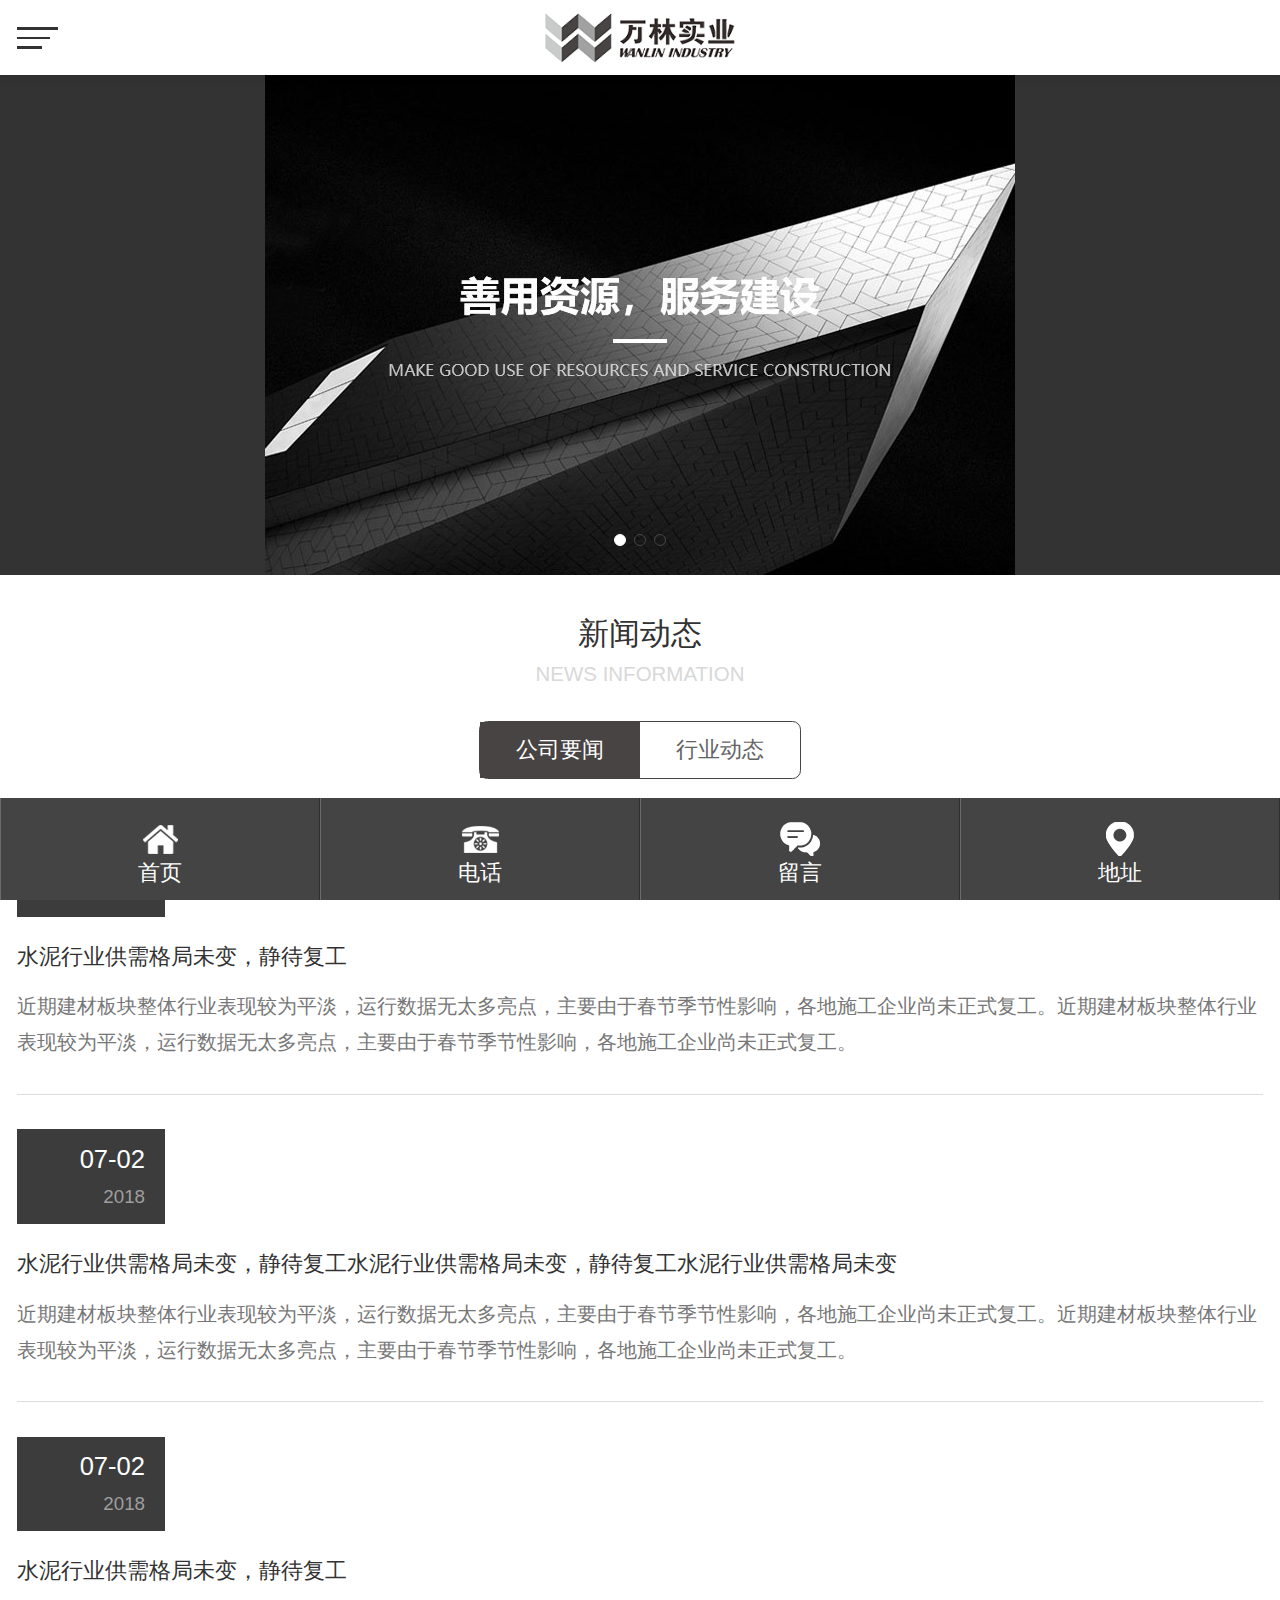
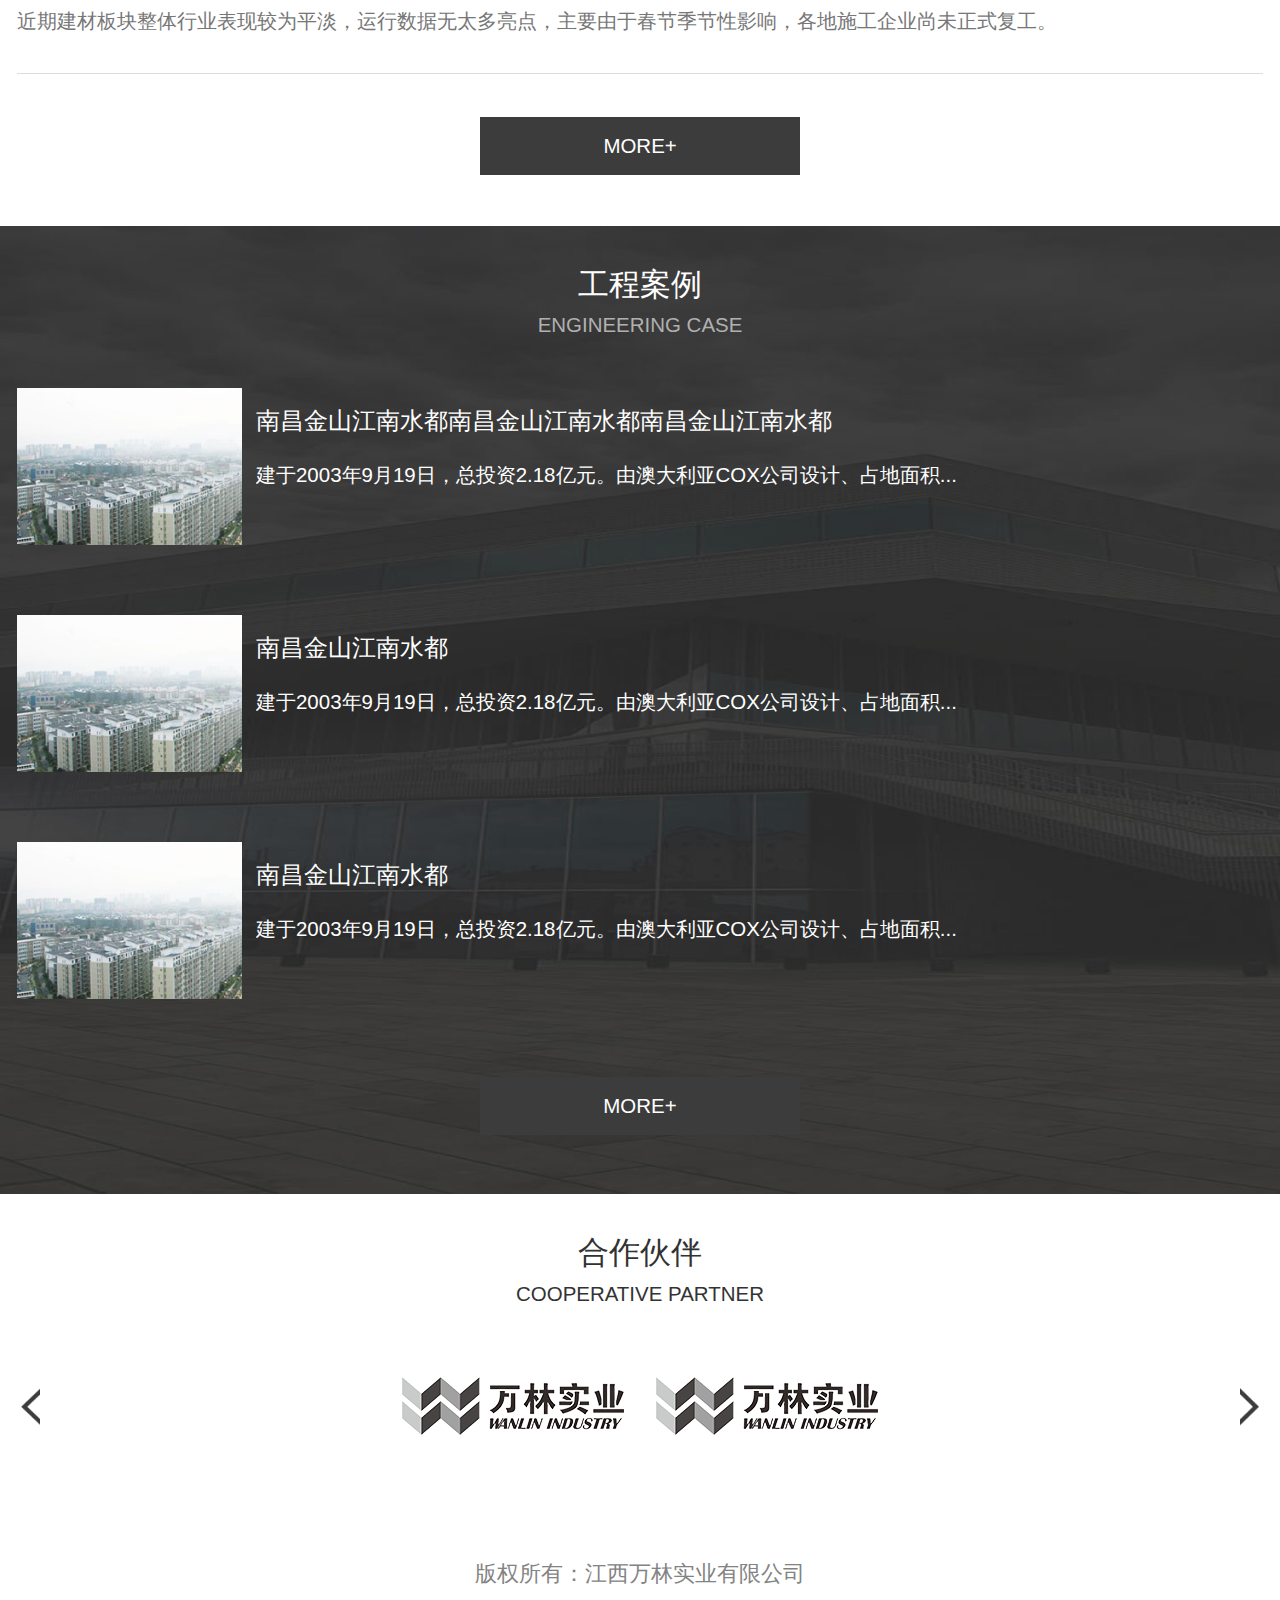
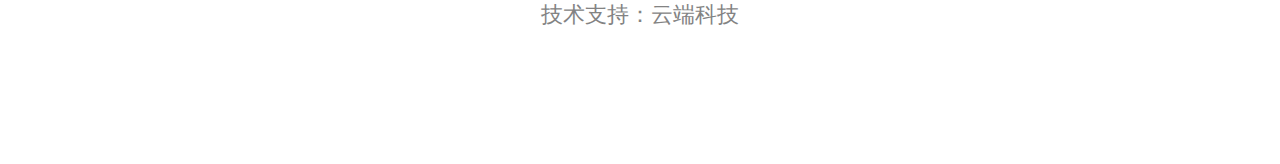
<file: index.html>
<!DOCTYPE html>
<html lang="zh-cmn-Hans">
<head>
	<meta charset="UTF-8">
	<meta name="description" content="">
	<meta name="keywords" content="">
	<meta name="author" content="云端科技 www.yunduancn.com">
	<title>万林实业</title>
	<link rel="stylesheet" href="css/minireset.min.css">
	<link rel="stylesheet" href="css/swiper-4.2.0.min.css">
	<link rel="stylesheet" href="css/main.css">
	<script src="js/jquery-1.7.1.min.js"></script>
	<script src="js/jquery.SuperSlide.2.1.1.js"></script>
	<script src="js/swiper-4.2.0.min.js"></script>
</head>
<body>




	<style>
		.sec_menu {
			display: none;
			overflow: hidden;
			border-bottom: 1px solid #ccc;
		}
		.sec_item {
			width: 25%;
			height: 1.12rem;
			float: left;
		}
		.sec_link {
			display: block;
			width: 100%;
			height: 1.12rem;
			font-size: 0.3rem;
			color: #fff;
			line-height: 1.12rem;
			text-align: center;
		}
	</style>

	<div class="header">
		<div class="menu_btn">
			<div class="line line1"></div>
			<div class="line line2"></div>
			<div class="line line3"></div>
		</div>
		<ul class="fir_menu">
			<li class="fir_item">
				<a href="javascript:void(0);" class="fir_link">企业简介</a>
				<ul class="sec_menu">
					<li class="sec_item">
						<a href="" class="sec_link">企业愿景</a>
					</li>
					<li class="sec_item">
						<a href="" class="sec_link">品牌理念</a>
					</li>
					<li class="sec_item">
						<a href="" class="sec_link">企业精神</a>
					</li>
					<li class="sec_item">
						<a href="" class="sec_link">经营理念</a>
					</li>
					<li class="sec_item">
						<a href="" class="sec_link">核心价值观</a>
					</li>
					<li class="sec_item">
						<a href="" class="sec_link">竞争理念</a>
					</li>
					<li class="sec_item">
						<a href="" class="sec_link">组织框架</a>
					</li>
					<li class="sec_item">
						<a href="" class="sec_link">企业风采</a>
					</li>
				</ul>
			</li>
			<li class="fir_item">
				<a href="" class="fir_link">员工之家</a>
			</li>
			<li class="fir_item">
				<a href="" class="fir_link">新闻资讯</a>
			</li>
			<li class="fir_item">
				<a href="" class="fir_link">项目展示</a>
			</li>
			<li class="fir_item">
				<a href="" class="fir_link">人力资源</a>
			</li>
			<li class="fir_item">
				<a href="" class="fir_link">员工通道</a>
			</li>
			<li class="fir_item">
				<a href="" class="fir_link">关于我们</a>
			</li>
		</ul>
		<a href="" class="logo">
			<img src="images/logo.png" alt="">
		</a>
	</div>
	<div class="header_cover"></div>
	<script>
		$('.menu_btn').click(function() {
			$(this).toggleClass('menu_btn_active');
			$('.fir_menu').slideToggle()
		});
		$('.fir_item').click(function() {
			$(this).children('.sec_menu').slideToggle(300);
		});
	</script>








	<div class="banner swiper-container">
		<div class="swiper-wrapper">
			<a href="" class="slide_item swiper-slide">
				<img src="images/banner.jpg" alt="">
			</a>
			<a href="" class="slide_item swiper-slide">
				<img src="images/banner.jpg" alt="">
			</a>
			<a href="" class="slide_item swiper-slide">
				<img src="images/banner.jpg" alt="">
			</a>
		</div>
		<div class="banner_pagi swiper-pagination"></div>
	</div>
	<script>
		var bannerSlide = new Swiper('.banner',{
			autoplay: true,
			loop: true,
			pagination: {
				el: '.banner_pagi'
			}
		})
	</script>








	<div class="news cardbgw cardpd">
		<div class="title_c title_cb">新闻动态</div>
		<div class="title_e title_eb">NEWS INFORMATION</div>


		<ul class="news_tab">
			<li class="on">公司要闻</li>
			<li>行业动态</li>
		</ul>
		<div class="news_switch">
			<ul class="news_group">
				<li>
					<a href="">
						<div class="date_box">
							<div class="md">07-02</div>
							<div class="y">2018</div>
						</div>
						<div class="news_title">水泥行业供需格局未变，静待复工</div>
						<div class="news_digest">近期建材板块整体行业表现较为平淡，运行数据无太多亮点，主要由于春节季节性影响，各地施工企业尚未正式复工。近期建材板块整体行业表现较为平淡，运行数据无太多亮点，主要由于春节季节性影响，各地施工企业尚未正式复工。</div>
					</a>
				</li>
				<li>
					<a href="">
						<div class="date_box">
							<div class="md">07-02</div>
							<div class="y">2018</div>
						</div>
						<div class="news_title">水泥行业供需格局未变，静待复工水泥行业供需格局未变，静待复工水泥行业供需格局未变</div>
						<div class="news_digest">近期建材板块整体行业表现较为平淡，运行数据无太多亮点，主要由于春节季节性影响，各地施工企业尚未正式复工。近期建材板块整体行业表现较为平淡，运行数据无太多亮点，主要由于春节季节性影响，各地施工企业尚未正式复工。</div>
					</a>
				</li>
				<li>
					<a href="">
						<div class="date_box">
							<div class="md">07-02</div>
							<div class="y">2018</div>
						</div>
						<div class="news_title">水泥行业供需格局未变，静待复工</div>
						<div class="news_digest">近期建材板块整体行业表现较为平淡，运行数据无太多亮点，主要由于春节季节性影响，各地施工企业尚未正式复工。</div>
					</a>
				</li>

				<a href="" class="more_plus">MORE+</a>
			</ul>
			<ul class="news_group">
				<li>
					<a href="">
						<div class="date_box">
							<div class="md">07-02</div>
							<div class="y">2018</div>
						</div>
						<div class="news_title">水泥行业供需格局未变，静待复工</div>
						<div class="news_digest">近期建材板块整体行业表现较为平淡，运行数据无太多亮点，主要由于春节季节性影响，各地施工企业尚未正式复工。近期建材板块整体行业表现较为平淡，运行数据无太多亮点，主要由于春节季节性影响，各地施工企业尚未正式复工。</div>
					</a>
				</li>
				<li>
					<a href="">
						<div class="date_box">
							<div class="md">07-02</div>
							<div class="y">2018</div>
						</div>
						<div class="news_title">水泥行业供需格局未变，静待复工水泥行业供需格局未变，静待复工水泥行业供需格局未变</div>
						<div class="news_digest">近期建材板块整体行业表现较为平淡，运行数据无太多亮点，主要由于春节季节性影响，各地施工企业尚未正式复工。近期建材板块整体行业表现较为平淡，运行数据无太多亮点，主要由于春节季节性影响，各地施工企业尚未正式复工。</div>
					</a>
				</li>
				<li>
					<a href="">
						<div class="date_box">
							<div class="md">07-02</div>
							<div class="y">2018</div>
						</div>
						<div class="news_title">水泥行业供需格局未变，静待复工</div>
						<div class="news_digest">近期建材板块整体行业表现较为平淡，运行数据无太多亮点，主要由于春节季节性影响，各地施工企业尚未正式复工。</div>
					</a>
				</li>

				<a href="" class="more_plus">MORE+</a>
			</ul>
		</div>
	</div>
	<script>
		$('.news').slide({
			mainCell: '.news_switch',
			titCell: '.news_tab li',
			effect: 'fold'
		})
	</script>







	<div class="case cardpd" style="background-image: url(images/anlibg.jpg);">
		<div class="title_c title_cw">工程案例</div>
		<div class="title_e title_ew">ENGINEERING CASE</div>

		<ul class="case_group">
			<li>
				<a href="">
					<img src="images/anli1.jpg" alt="">
					<div class="case_name">南昌金山江南水都南昌金山江南水都南昌金山江南水都</div>
					<div class="case_digest">建于2003年9月19日，总投资2.18亿元。由澳大利亚COX公司设计、占地面积...</div>
				</a>
			</li>
			<li>
				<a href="">
					<img src="images/anli1.jpg" alt="">
					<div class="case_name">南昌金山江南水都</div>
					<div class="case_digest">建于2003年9月19日，总投资2.18亿元。由澳大利亚COX公司设计、占地面积...</div>
				</a>
			</li>
			<li>
				<a href="">
					<img src="images/anli1.jpg" alt="">
					<div class="case_name">南昌金山江南水都</div>
					<div class="case_digest">建于2003年9月19日，总投资2.18亿元。由澳大利亚COX公司设计、占地面积...</div>
				</a>
			</li>
		</ul>
		<a href="" class="more_plus">MORE+</a>
	</div>




	<div class="partner cardbgw cardpd">
		<div class="title_c title_cb">合作伙伴</div>
		<div class="title_e title_wb">COOPERATIVE PARTNER</div>

		<div class="partner_slide swiper-container">
			<div class="swiper-wrapper">
				<a href="" class="partner_item swiper-slide">
					<img src="images/logo.png" alt="">
				</a>
				<a href="" class="partner_item swiper-slide">
					<img src="images/logo.png" alt="">
				</a>
				<a href="" class="partner_item swiper-slide">
					<img src="images/logo.png" alt="">
				</a>
				<a href="" class="partner_item swiper-slide">
					<img src="images/logo.png" alt="">
				</a>
				<a href="" class="partner_item swiper-slide">
					<img src="images/logo.png" alt="">
				</a>
				<a href="" class="partner_item swiper-slide">
					<img src="images/logo.png" alt="">
				</a>
			</div>
		</div>
		<div class="partner_prev">
			<img src="images/partner_prev.png" alt="">
		</div>
		<div class="partner_next">
			<img src="images/partner_next.png" alt="">
		</div>
	</div>
	<script>
		var partnerSlide = new Swiper('.partner_slide', {
			autoplay: true,
			slidesPerView : 2,
			loop: true,
			navigation: {
				prevEl: '.partner_prev',
				nextEl: '.partner_next',
			}
		})
	</script>















	<div class="footer_cover">
		<div class="text">版权所有：江西万林实业有限公司<br>技术支持：<a href="http://www.yunduancn.com" target="_blank">云端科技</a></div>
	</div>
	<div class="footer">
		<a href="" class="item">
			<span class="icon" style="background-image: url(images/foo1.png);"></span>
			<span class="text">首页</span>
		</a>
		<a href="tel:10086" class="item">
			<span class="icon" style="background-image: url(images/foo2.png);"></span>
			<span class="text">电话</span>
		</a>
		<a href="" class="item">
			<span class="icon" style="background-image: url(images/foo3.png);"></span>
			<span class="text">留言</span>
		</a>
		<a href="" class="item">
			<span class="icon" style="background-image: url(images/foo4.png);"></span>
			<span class="text">地址</span>
		</a>
	</div>



	<script src="js/main.js"></script>
</body>
</html>
</file>
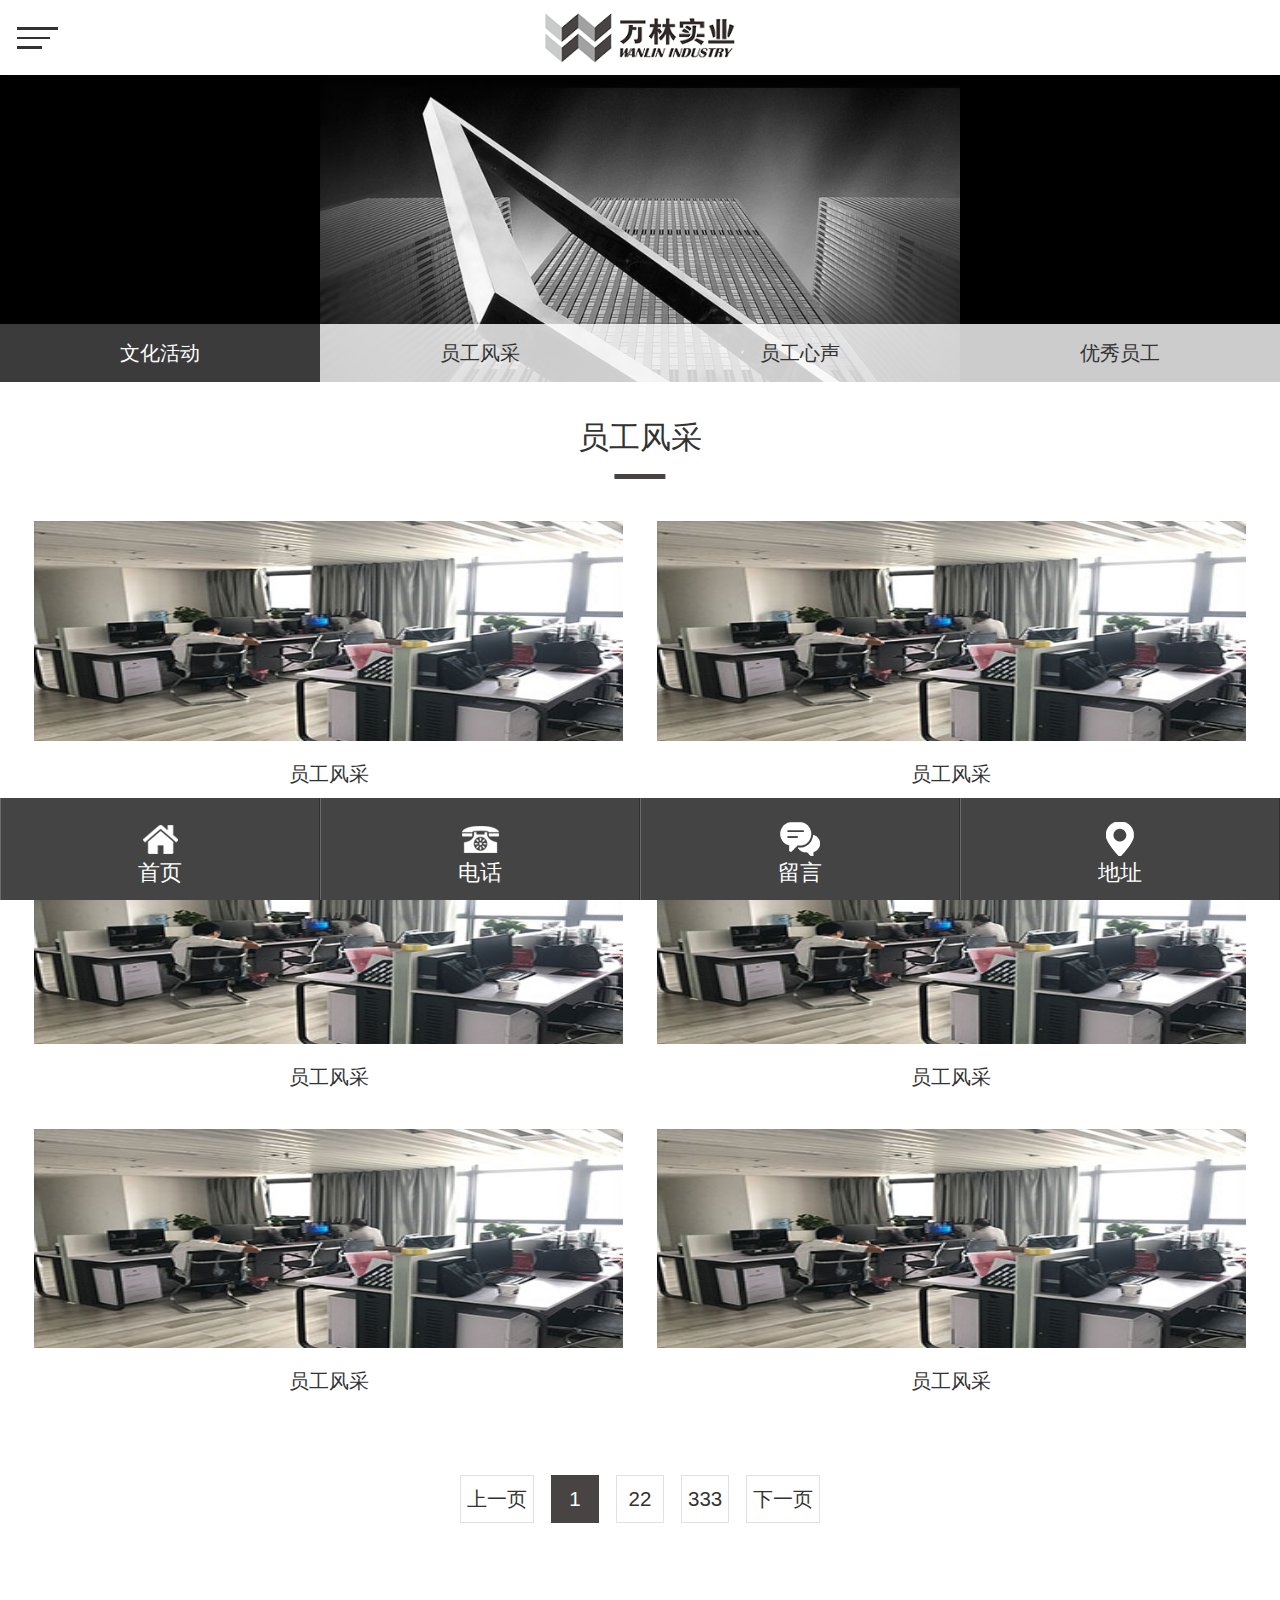
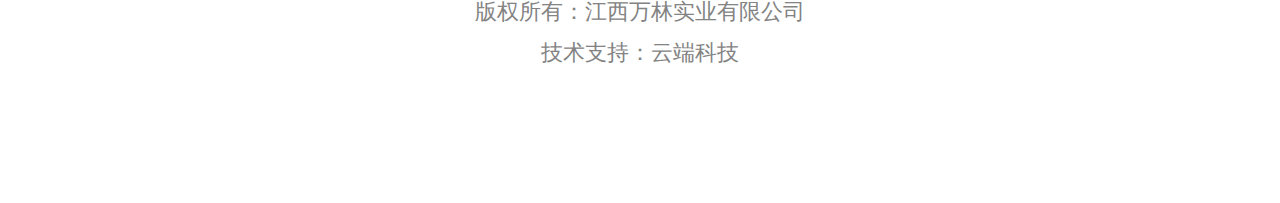
<file: 员工之家.html>
<!DOCTYPE html>
<html lang="zh-cmn-Hans">
<head>
	<meta charset="UTF-8">
	<meta name="description" content="">
	<meta name="keywords" content="">
	<meta name="author" content="云端科技 www.yunduancn.com">
	<title>万林实业</title>
	<link rel="stylesheet" href="css/minireset.min.css">
	<link rel="stylesheet" href="css/swiper-4.2.0.min.css">
	<link rel="stylesheet" href="css/main.css">
	<script src="js/jquery-1.7.1.min.js"></script>
	<script src="js/jquery.SuperSlide.2.1.1.js"></script>
	<script src="js/swiper-4.2.0.min.js"></script>
</head>
<body>






	<div class="header">
		<div class="menu_btn">
			<div class="line line1"></div>
			<div class="line line2"></div>
			<div class="line line3"></div>
		</div>
		<ul class="fir_menu">
			<li class="fir_item">
				<a href="" class="fir_link">企业简介</a>
			</li>
			<li class="fir_item">
				<a href="" class="fir_link">员工之家</a>
			</li>
			<li class="fir_item">
				<a href="" class="fir_link">新闻资讯</a>
			</li>
			<li class="fir_item">
				<a href="" class="fir_link">项目展示</a>
			</li>
			<li class="fir_item">
				<a href="" class="fir_link">人力资源</a>
			</li>
			<li class="fir_item">
				<a href="" class="fir_link">员工通道</a>
			</li>
			<li class="fir_item">
				<a href="" class="fir_link">关于我们</a>
			</li>
		</ul>
		<a href="" class="logo">
			<img src="images/logo.png" alt="">
		</a>
	</div>
	<div class="header_cover"></div>
	<script>
		$('.menu_btn').click(function() {
			$(this).toggleClass('menu_btn_active');
			$('.fir_menu').slideToggle()
		});
	</script>








	<div class="nybanner">
		<img src="images/nybanner1.jpg" alt="">
		<div class="ny_menu">
			<div class="ny_menubox">
				<a href="" class=" on">文化活动</a>
				<a href="">员工风采</a>
				<a href="">员工心声</a>
				<a href="">优秀员工</a>
			</div>
		</div>
	</div>



	<div class="yuangong cardbgf">
		<div class="ny_title">员工风采</div>

		<ul class="simple_list">
			<li>
				<a href="">
					<img src="images/yuangong1.jpg" alt="">
					<span class="text">员工风采</span>
				</a>
			</li>
			<li>
				<a href="">
					<img src="images/yuangong1.jpg" alt="">
					<span class="text">员工风采</span>
				</a>
			</li>
			<li>
				<a href="">
					<img src="images/yuangong1.jpg" alt="">
					<span class="text">员工风采</span>
				</a>
			</li>
			<li>
				<a href="">
					<img src="images/yuangong1.jpg" alt="">
					<span class="text">员工风采</span>
				</a>
			</li>
			<li>
				<a href="">
					<img src="images/yuangong1.jpg" alt="">
					<span class="text">员工风采</span>
				</a>
			</li>
			<li>
				<a href="">
					<img src="images/yuangong1.jpg" alt="">
					<span class="text">员工风采</span>
				</a>
			</li>
		</ul>
		<div class="list_pagination">
			<a href="">上一页</a>
			<a href="" class="on">1</a>
			<a href="">22</a>
			<a href="">333</a>
			<a href="">下一页</a>
		</div>
	</div>





	<div class="footer_cover">
		<div class="text">版权所有：江西万林实业有限公司<br>技术支持：<a href="http://www.yunduancn.com" target="_blank">云端科技</a></div>
	</div>
	<div class="footer">
		<a href="" class="item">
			<span class="icon" style="background-image: url(images/foo1.png);"></span>
			<span class="text">首页</span>
		</a>
		<a href="tel:10086" class="item">
			<span class="icon" style="background-image: url(images/foo2.png);"></span>
			<span class="text">电话</span>
		</a>
		<a href="" class="item">
			<span class="icon" style="background-image: url(images/foo3.png);"></span>
			<span class="text">留言</span>
		</a>
		<a href="" class="item">
			<span class="icon" style="background-image: url(images/foo4.png);"></span>
			<span class="text">地址</span>
		</a>
	</div>



	<script src="js/main.js"></script>
</body>
</html>
</file>
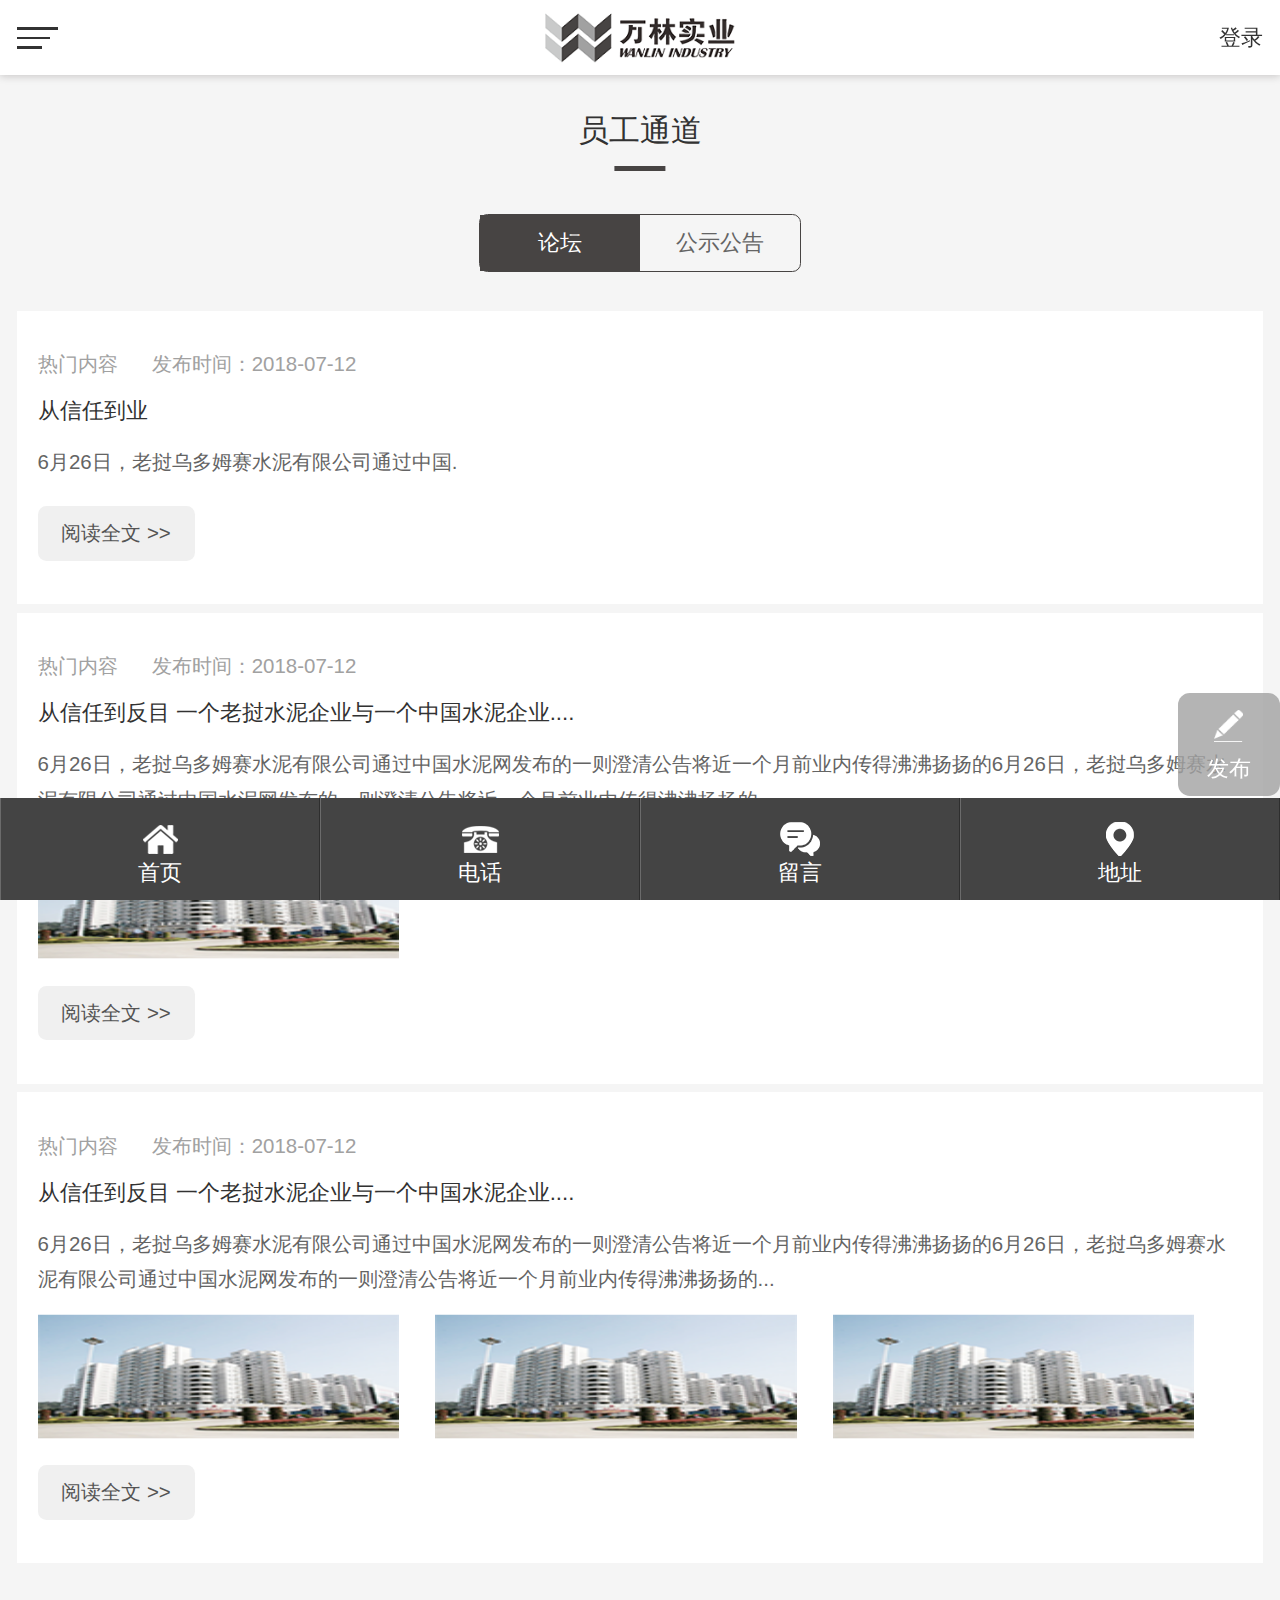
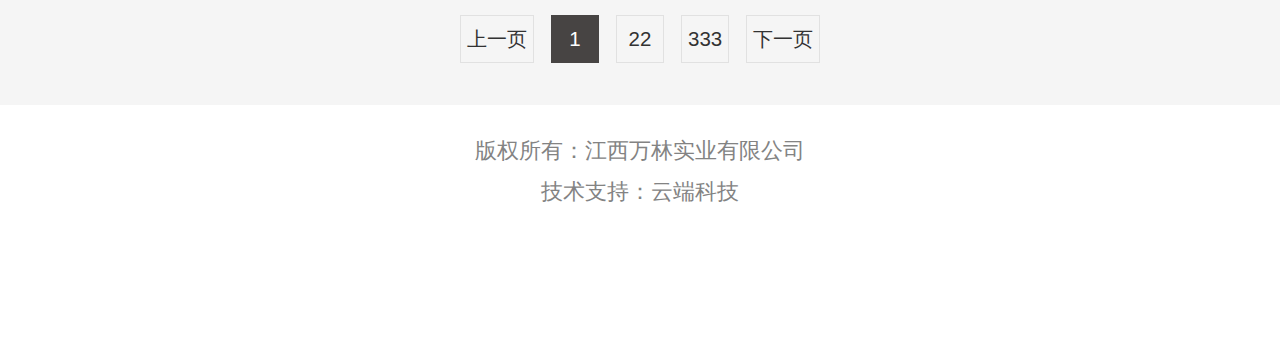
<file: 员工通道.html>
<!DOCTYPE html>
<html lang="zh-cmn-Hans">
<head>
	<meta charset="UTF-8">
	<meta name="description" content="">
	<meta name="keywords" content="">
	<meta name="author" content="云端科技 www.yunduancn.com">
	<title>万林实业</title>
	<link rel="stylesheet" href="css/minireset.min.css">
	<link rel="stylesheet" href="css/swiper-4.2.0.min.css">
	<link rel="stylesheet" href="css/main.css">
	<script src="js/jquery-1.7.1.min.js"></script>
	<script src="js/jquery.SuperSlide.2.1.1.js"></script>
	<script src="js/swiper-4.2.0.min.js"></script>
</head>
<body>






	<div class="header">
		<div class="menu_btn">
			<div class="line line1"></div>
			<div class="line line2"></div>
			<div class="line line3"></div>
		</div>
		<ul class="fir_menu">
			<li class="fir_item">
				<a href="" class="fir_link">企业简介</a>
			</li>
			<li class="fir_item">
				<a href="" class="fir_link">员工之家</a>
			</li>
			<li class="fir_item">
				<a href="" class="fir_link">新闻资讯</a>
			</li>
			<li class="fir_item">
				<a href="" class="fir_link">项目展示</a>
			</li>
			<li class="fir_item">
				<a href="" class="fir_link">人力资源</a>
			</li>
			<li class="fir_item">
				<a href="" class="fir_link">员工通道</a>
			</li>
			<li class="fir_item">
				<a href="" class="fir_link">关于我们</a>
			</li>
		</ul>
		<a href="" class="logo">
			<img src="images/logo.png" alt="">
		</a>
	</div>
	<div class="header_cover"></div>
	<script>
		$('.menu_btn').click(function() {
			$(this).toggleClass('menu_btn_active');
			$('.fir_menu').slideToggle()
		});
	</script>



















	<style>
		body {
			background-color: #f5f5f5;
		}
	</style>
	<script>
		$('.header').append('<a href="javascript:void(0);" class="login" onclick="showzz()">登录</a>')
	</script>


	<div class="yuangong">
		<div class="ny_title">员工通道</div>

		<ul class="news_tab">
			<a href="" class="on">论坛</a>
			<a href="">公示公告</a>
		</ul>

		<ul class="aisle_group cardpd">
			<li class="cardbgw">
				<a href="">
					<div class="tag">热门内容</div>
					<div class="date">发布时间：2018-07-12</div>
					<div class="aisle_title">从信任到业</div>
					<div class="aisle_digest">6月26日，老挝乌多姆赛水泥有限公司通过中国.</div>
					<div class="readall">阅读全文 &gt;&gt;</div>
				</a>
			</li>
			<li class="cardbgw">
				<a href="">
					<div class="tag">热门内容</div>
					<div class="date">发布时间：2018-07-12</div>
					<div class="aisle_title">从信任到反目 一个老挝水泥企业与一个中国水泥企业....</div>
					<div class="aisle_digest">6月26日，老挝乌多姆赛水泥有限公司通过中国水泥网发布的一则澄清公告将近一个月前业内传得沸沸扬扬的6月26日，老挝乌多姆赛水泥有限公司通过中国水泥网发布的一则澄清公告将近一个月前业内传得沸沸扬扬的...</div>
					<img src="images/news_little.png" alt="">
					<div class="readall">阅读全文 &gt;&gt;</div>
				</a>
			</li>
			<li class="cardbgw">
				<a href="">
					<div class="tag">热门内容</div>
					<div class="date">发布时间：2018-07-12</div>
					<div class="aisle_title">从信任到反目 一个老挝水泥企业与一个中国水泥企业....</div>
					<div class="aisle_digest">6月26日，老挝乌多姆赛水泥有限公司通过中国水泥网发布的一则澄清公告将近一个月前业内传得沸沸扬扬的6月26日，老挝乌多姆赛水泥有限公司通过中国水泥网发布的一则澄清公告将近一个月前业内传得沸沸扬扬的...</div>
					<img src="images/news_little.png" alt="">
					<img src="images/news_little.png" alt="">
					<img src="images/news_little.png" alt="">
					<div class="readall">阅读全文 &gt;&gt;</div>
				</a>
			</li>
		</ul>


		<div class="list_pagination">
			<a href="">上一页</a>
			<a href="" class="on">1</a>
			<a href="">22</a>
			<a href="">333</a>
			<a href="">下一页</a>
		</div>
	</div>














	<div class="zzbox">
		<div class="cbox">
			<img src="images/logo.png" alt="">
			<div class="z1">欢迎进入江西万林实业有限公司</div>
			<div class="z2">
				<label for="user">账号：</label>
				<input type="text" id="user">
			</div>
			<div class="z2">
				<label for="password">密码：</label>
				<input type="password" id="password">
			</div>
			<input type="submit" class="z3" value="登录">
			<div class="close" onclick="hidezz()"></div>
		</div>
	</div>

	<script>
		var wh = $(window).height();
		$('.zzbox').css('height', wh);
	</script>
















	<script src="js/dragScript.js"></script>
	<div class="dw">
		<a class="publish draggable" href="" target="_blank" style="right:0; top: 13rem;" dx="0" dy="0">发布</a>
	</div>
	<script>
		// 将当前高度存起来
		$('.publish').on('touchstart', function(){
			$(this).attr('bd', $(this).css('top'));
		})
		// 手指离开屏幕的时候
		$('.publish').on('touchend', function(){
			// 如果没动
			if ($('.publish').attr('dx')=='0'||$('.publish').attr('dy')=='0') {
				// 就打开链接
				var link = $('.publish').attr('href');
				window.location.href= link;
			} else {}
			var windowWidth = $(window).width();
			var thisWidth = $('.publish').width();
			var positionLeft = $('.publish').offset().left;
			var referLeft = (windowWidth - thisWidth)/2;
			var dy = $('.publish').attr('dy');
			var bd = $('.publish').attr('bd');
			var he = parseInt(dy)+parseInt(bd)
			// 判断悬浮块在屏幕左右
			if (positionLeft>=referLeft) {
				$(this).css({
					'transform': 'translate(0,0)',
					'top': he+'px',
					'right': '0'
				});
			} else {
				$(this).css({
					'transform': 'translate(0,0)',
					'top': he+'px',
					'left': '0'
				});
			};
			// 重置
			$('.publish').attr('dx', '0');
			$('.publish').attr('dy', '0');
		})
	</script>









	<div class="footer_cover">
		<div class="text">版权所有：江西万林实业有限公司<br>技术支持：<a href="http://www.yunduancn.com" target="_blank">云端科技</a></div>
	</div>
	<div class="footer">
		<a href="" class="item">
			<span class="icon" style="background-image: url(images/foo1.png);"></span>
			<span class="text">首页</span>
		</a>
		<a href="tel:10086" class="item">
			<span class="icon" style="background-image: url(images/foo2.png);"></span>
			<span class="text">电话</span>
		</a>
		<a href="" class="item">
			<span class="icon" style="background-image: url(images/foo3.png);"></span>
			<span class="text">留言</span>
		</a>
		<a href="" class="item">
			<span class="icon" style="background-image: url(images/foo4.png);"></span>
			<span class="text">地址</span>
		</a>
	</div>



	<script src="js/main.js"></script>
</body>
</html>
</file>
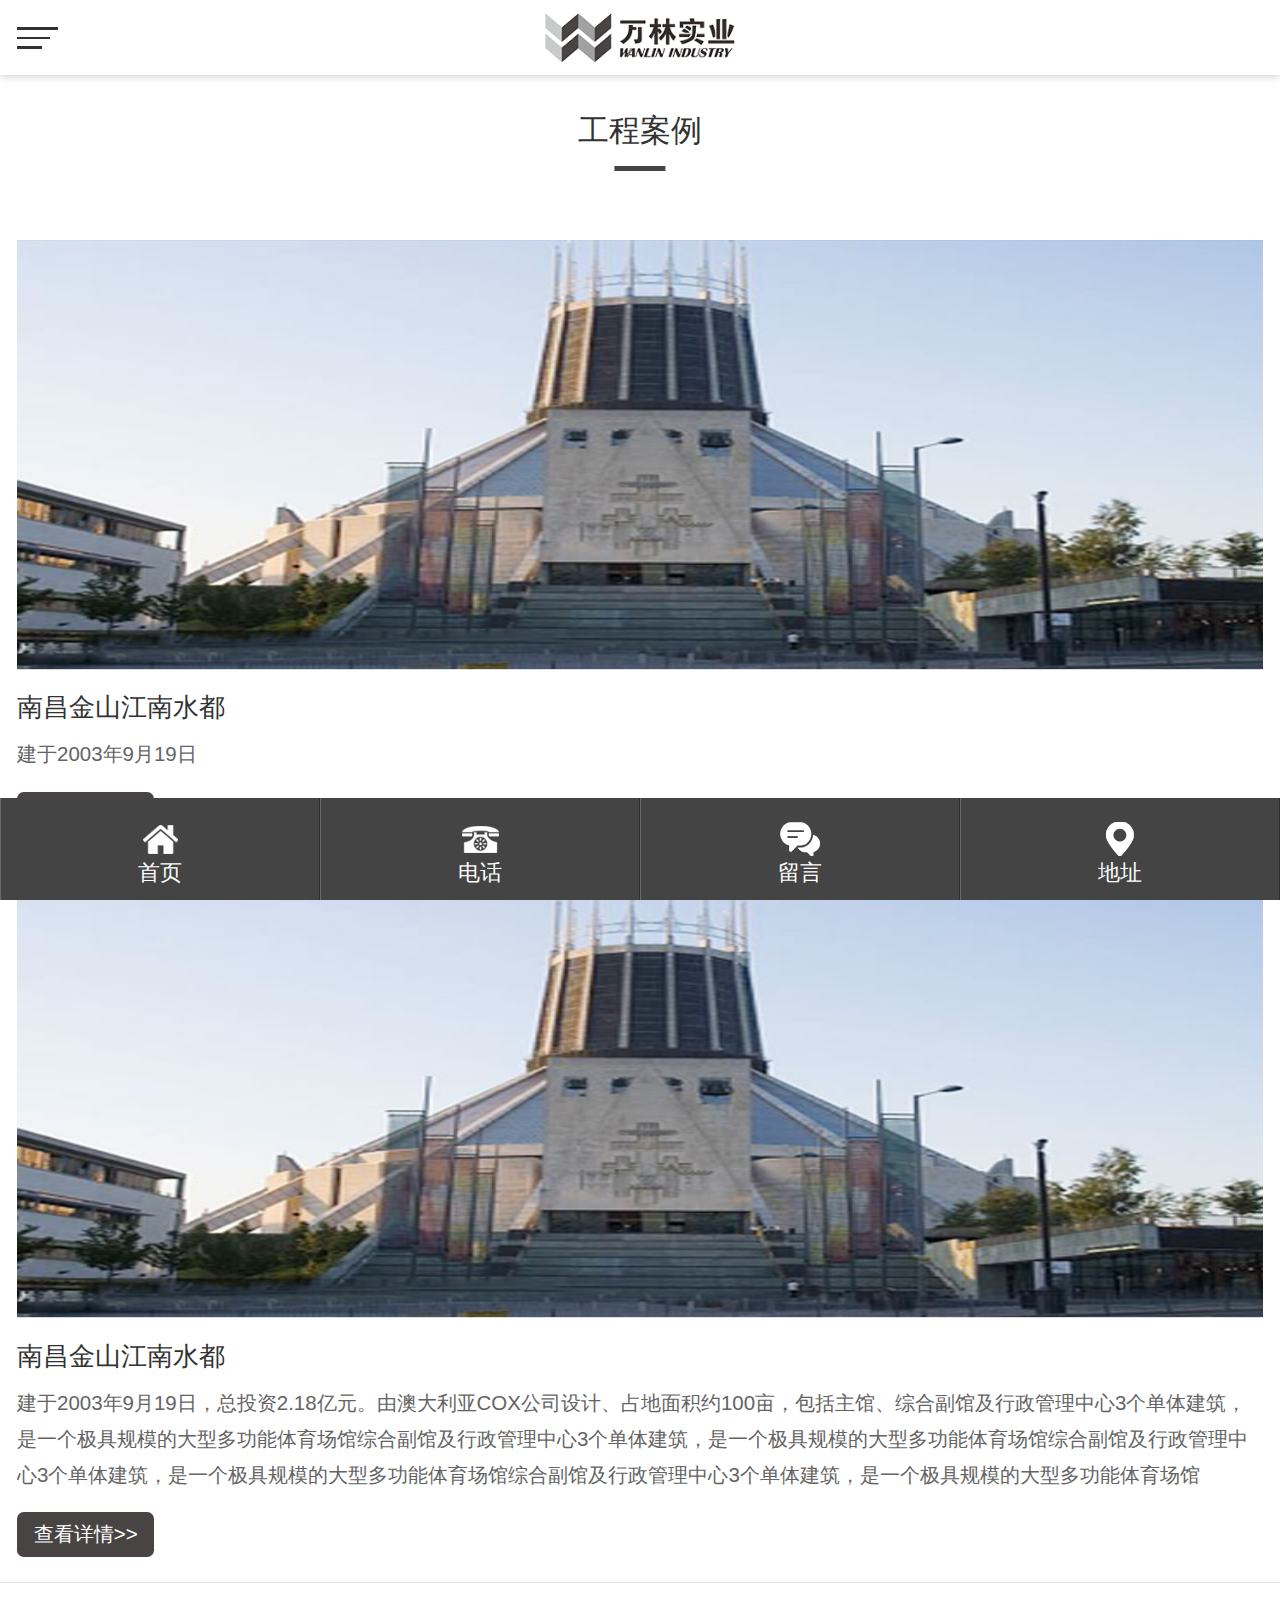
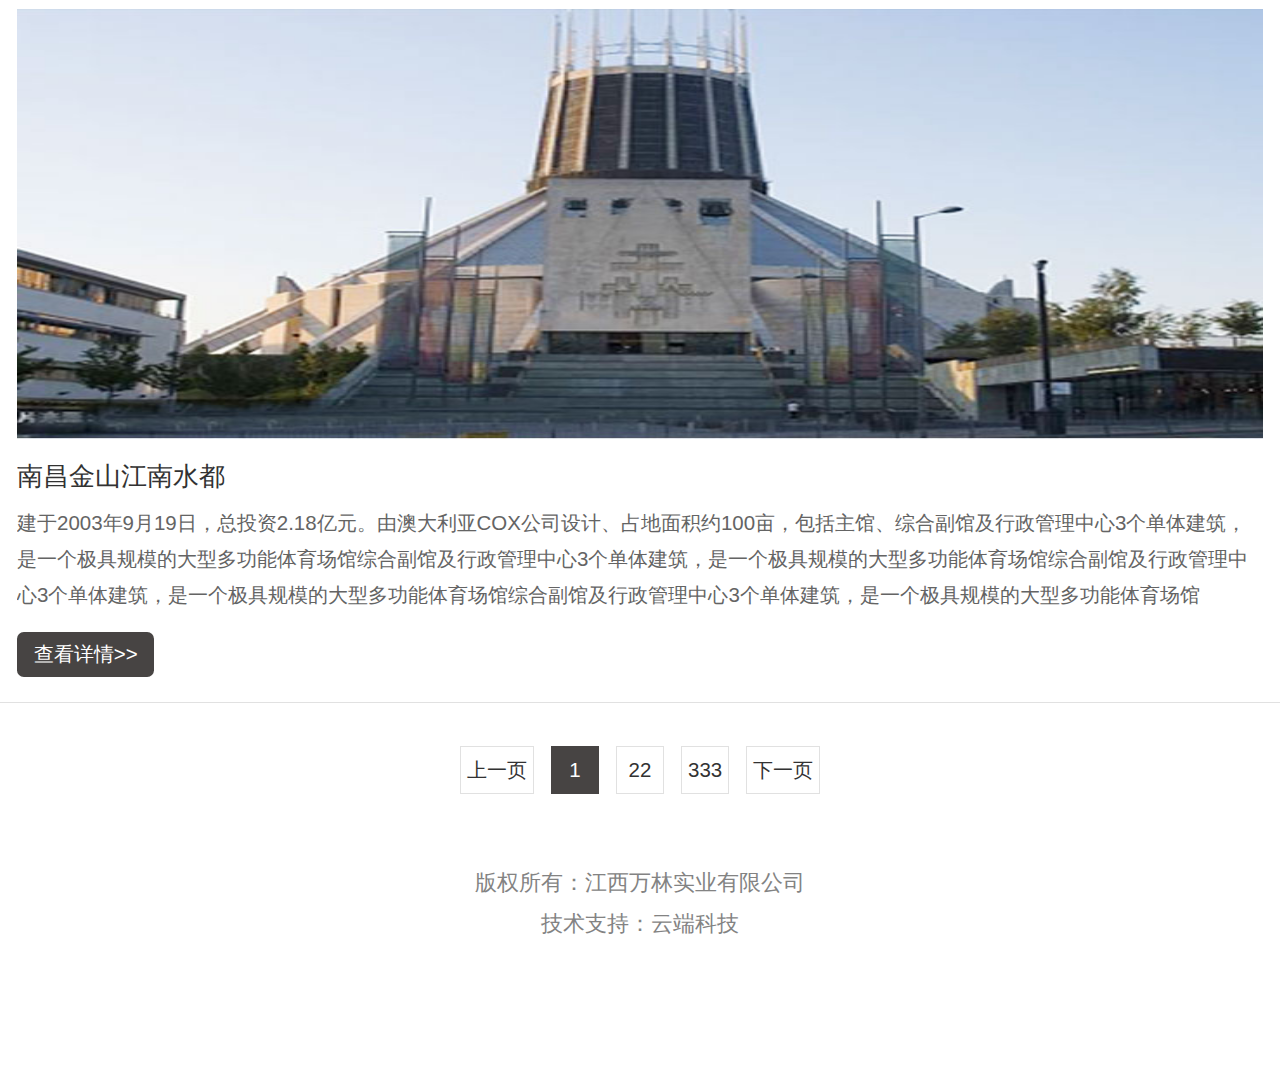
<file: 工程案例.html>
<!DOCTYPE html>
<html lang="zh-cmn-Hans">
<head>
	<meta charset="UTF-8">
	<meta name="description" content="">
	<meta name="keywords" content="">
	<meta name="author" content="云端科技 www.yunduancn.com">
	<title>万林实业</title>
	<link rel="stylesheet" href="css/minireset.min.css">
	<link rel="stylesheet" href="css/swiper-4.2.0.min.css">
	<link rel="stylesheet" href="css/main.css">
	<script src="js/jquery-1.7.1.min.js"></script>
	<script src="js/jquery.SuperSlide.2.1.1.js"></script>
	<script src="js/swiper-4.2.0.min.js"></script>
</head>
<body>






	<div class="header">
		<div class="menu_btn">
			<div class="line line1"></div>
			<div class="line line2"></div>
			<div class="line line3"></div>
		</div>
		<ul class="fir_menu">
			<li class="fir_item">
				<a href="" class="fir_link">企业简介</a>
			</li>
			<li class="fir_item">
				<a href="" class="fir_link">员工之家</a>
			</li>
			<li class="fir_item">
				<a href="" class="fir_link">新闻资讯</a>
			</li>
			<li class="fir_item">
				<a href="" class="fir_link">项目展示</a>
			</li>
			<li class="fir_item">
				<a href="" class="fir_link">人力资源</a>
			</li>
			<li class="fir_item">
				<a href="" class="fir_link">员工通道</a>
			</li>
			<li class="fir_item">
				<a href="" class="fir_link">关于我们</a>
			</li>
		</ul>
		<a href="" class="logo">
			<img src="images/logo.png" alt="">
		</a>
	</div>
	<div class="header_cover"></div>
	<script>
		$('.menu_btn').click(function() {
			$(this).toggleClass('menu_btn_active');
			$('.fir_menu').slideToggle()
		});
	</script>






	<div class="yuangong cardbgf">
		<div class="ny_title">工程案例</div>

		<ul class="ny_case_group">
			<li class="cardpd">
				<a href="">
					<img src="images/anlidatu.jpg" alt="">
					<div class="case_name">南昌金山江南水都</div>
					<div class="case_digest">建于2003年9月19日</div>
					<div class="seedeep">查看详情&gt;&gt;</div>
				</a>
			</li>
			<li class="cardpd">
				<a href="">
					<img src="images/anlidatu.jpg" alt="">
					<div class="case_name">南昌金山江南水都</div>
					<div class="case_digest">建于2003年9月19日，总投资2.18亿元。由澳大利亚COX公司设计、占地面积约100亩，包括主馆、综合副馆及行政管理中心3个单体建筑，是一个极具规模的大型多功能体育场馆综合副馆及行政管理中心3个单体建筑，是一个极具规模的大型多功能体育场馆综合副馆及行政管理中心3个单体建筑，是一个极具规模的大型多功能体育场馆综合副馆及行政管理中心3个单体建筑，是一个极具规模的大型多功能体育场馆</div>
					<div class="seedeep">查看详情&gt;&gt;</div>
				</a>
			</li>
			<li class="cardpd">
				<a href="">
					<img src="images/anlidatu.jpg" alt="">
					<div class="case_name">南昌金山江南水都</div>
					<div class="case_digest">建于2003年9月19日，总投资2.18亿元。由澳大利亚COX公司设计、占地面积约100亩，包括主馆、综合副馆及行政管理中心3个单体建筑，是一个极具规模的大型多功能体育场馆综合副馆及行政管理中心3个单体建筑，是一个极具规模的大型多功能体育场馆综合副馆及行政管理中心3个单体建筑，是一个极具规模的大型多功能体育场馆综合副馆及行政管理中心3个单体建筑，是一个极具规模的大型多功能体育场馆</div>
					<div class="seedeep">查看详情&gt;&gt;</div>
				</a>
			</li>
		</ul>

		<div class="list_pagination">
			<a href="">上一页</a>
			<a href="" class="on">1</a>
			<a href="">22</a>
			<a href="">333</a>
			<a href="">下一页</a>
		</div>
	</div>





	<div class="footer_cover">
		<div class="text">版权所有：江西万林实业有限公司<br>技术支持：<a href="http://www.yunduancn.com" target="_blank">云端科技</a></div>
	</div>
	<div class="footer">
		<a href="" class="item">
			<span class="icon" style="background-image: url(images/foo1.png);"></span>
			<span class="text">首页</span>
		</a>
		<a href="tel:10086" class="item">
			<span class="icon" style="background-image: url(images/foo2.png);"></span>
			<span class="text">电话</span>
		</a>
		<a href="" class="item">
			<span class="icon" style="background-image: url(images/foo3.png);"></span>
			<span class="text">留言</span>
		</a>
		<a href="" class="item">
			<span class="icon" style="background-image: url(images/foo4.png);"></span>
			<span class="text">地址</span>
		</a>
	</div>



	<script src="js/main.js"></script>
</body>
</html>
</file>
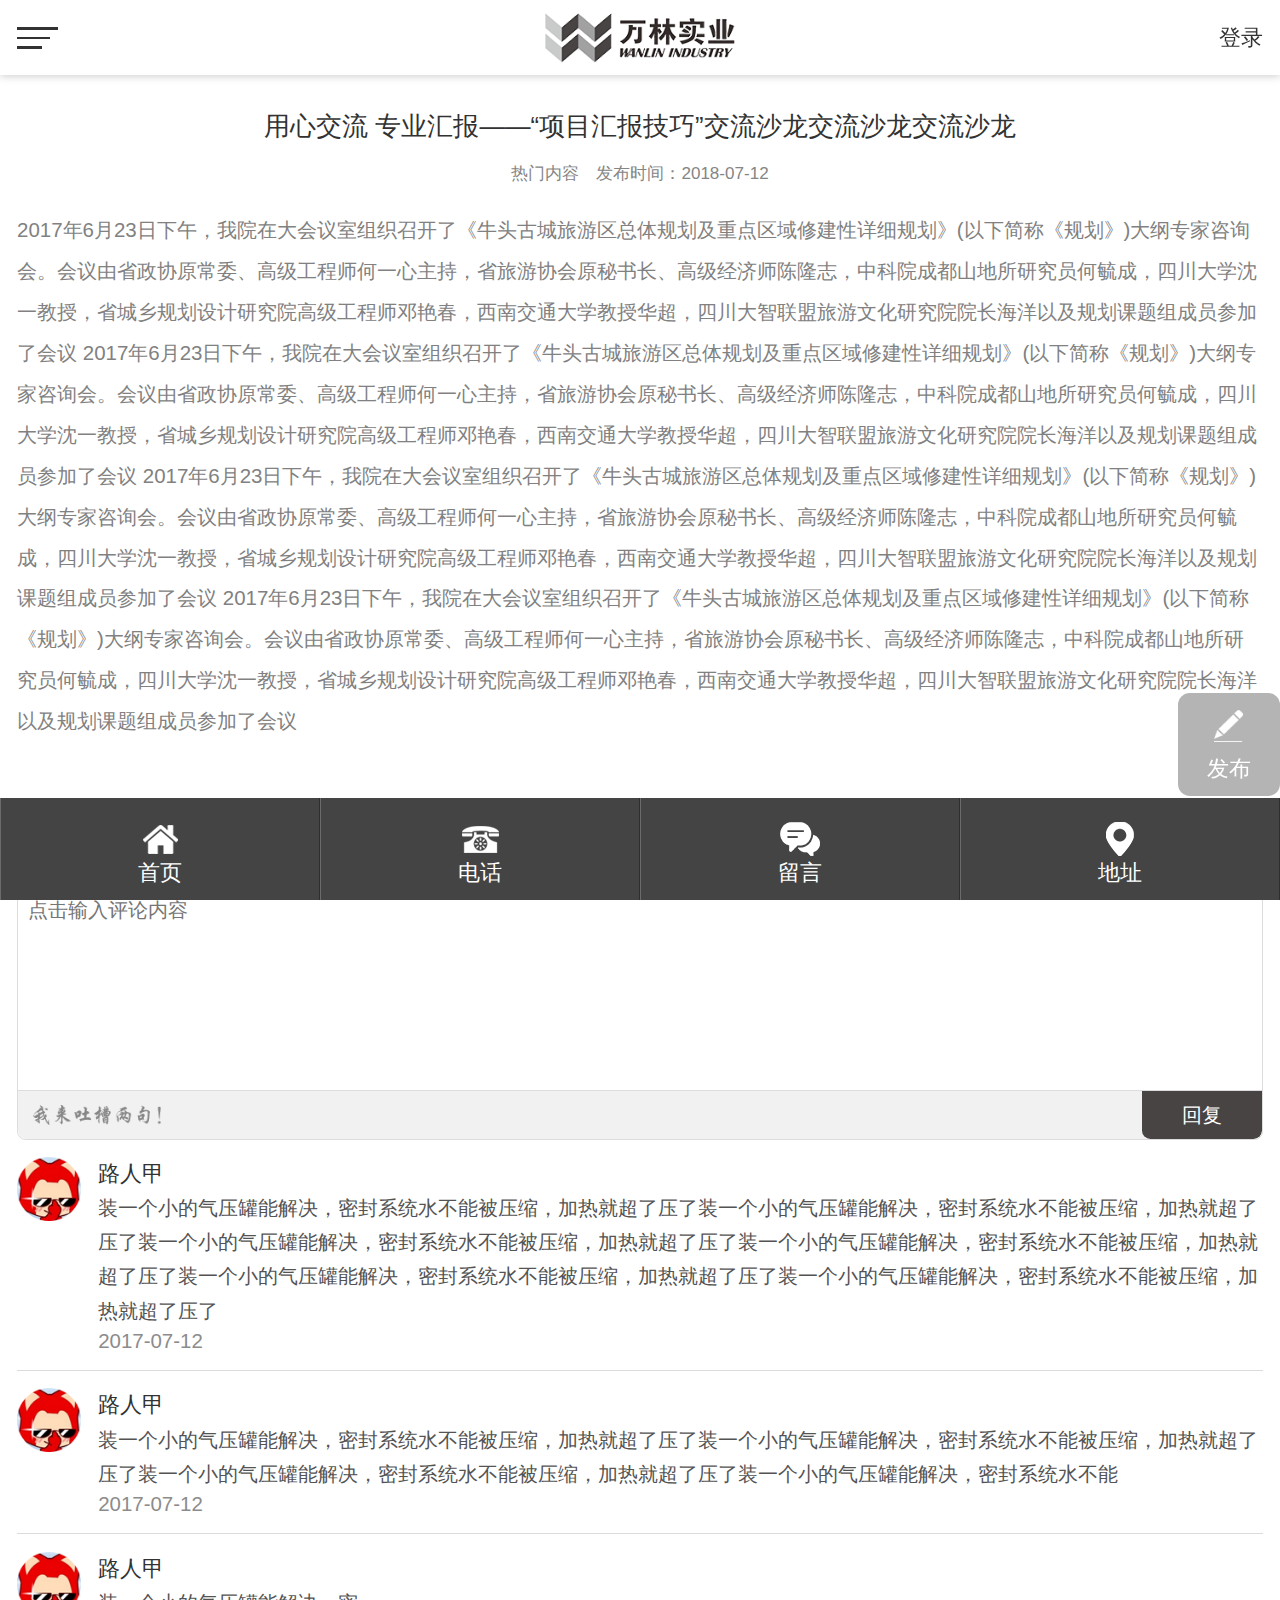
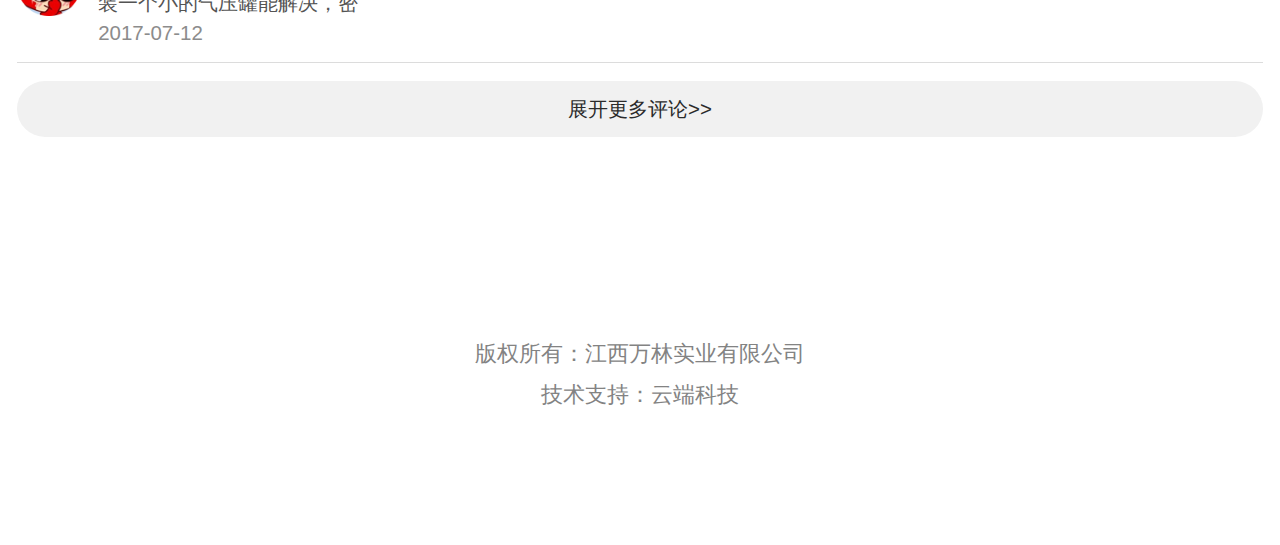
<file: 论坛详情.html>
<!DOCTYPE html>
<html lang="zh-cmn-Hans">
<head>
	<meta charset="UTF-8">
	<meta name="description" content="">
	<meta name="keywords" content="">
	<meta name="author" content="云端科技 www.yunduancn.com">
	<title>万林实业</title>
	<link rel="stylesheet" href="css/minireset.min.css">
	<link rel="stylesheet" href="css/swiper-4.2.0.min.css">
	<link rel="stylesheet" href="css/main.css">
	<script src="js/jquery-1.7.1.min.js"></script>
	<script src="js/jquery.SuperSlide.2.1.1.js"></script>
	<script src="js/swiper-4.2.0.min.js"></script>
</head>
<body>






	<div class="header">
		<div class="menu_btn">
			<div class="line line1"></div>
			<div class="line line2"></div>
			<div class="line line3"></div>
		</div>
		<ul class="fir_menu">
			<li class="fir_item">
				<a href="" class="fir_link">企业简介</a>
			</li>
			<li class="fir_item">
				<a href="" class="fir_link">员工之家</a>
			</li>
			<li class="fir_item">
				<a href="" class="fir_link">新闻资讯</a>
			</li>
			<li class="fir_item">
				<a href="" class="fir_link">项目展示</a>
			</li>
			<li class="fir_item">
				<a href="" class="fir_link">人力资源</a>
			</li>
			<li class="fir_item">
				<a href="" class="fir_link">员工通道</a>
			</li>
			<li class="fir_item">
				<a href="" class="fir_link">关于我们</a>
			</li>
		</ul>
		<a href="" class="logo">
			<img src="images/logo.png" alt="">
		</a>
	</div>
	<div class="header_cover"></div>
	<script>
		$('.menu_btn').click(function() {
			$(this).toggleClass('menu_btn_active');
			$('.fir_menu').slideToggle()
		});
	</script>




















	<script>
		$('.header').append('<a href="javascript:void(0);" class="login" onclick="showzz()">登录</a>')
	</script>


	<div class="news_detail cardpd">
		<div class="detail_title">用心交流 专业汇报——“项目汇报技巧”交流沙龙交流沙龙交流沙龙</div>
		<div class="detail_info">热门内容&emsp;发布时间：2018-07-12</div>
		<div class="detail_main">
			       2017年6月23日下午，我院在大会议室组织召开了《牛头古城旅游区总体规划及重点区域修建性详细规划》(以下简称《规划》)大纲专家咨询会。会议由省政协原常委、高级工程师何一心主持，省旅游协会原秘书长、高级经济师陈隆志，中科院成都山地所研究员何毓成，四川大学沈一教授，省城乡规划设计研究院高级工程师邓艳春，西南交通大学教授华超，四川大智联盟旅游文化研究院院长海洋以及规划课题组成员参加了会议       2017年6月23日下午，我院在大会议室组织召开了《牛头古城旅游区总体规划及重点区域修建性详细规划》(以下简称《规划》)大纲专家咨询会。会议由省政协原常委、高级工程师何一心主持，省旅游协会原秘书长、高级经济师陈隆志，中科院成都山地所研究员何毓成，四川大学沈一教授，省城乡规划设计研究院高级工程师邓艳春，西南交通大学教授华超，四川大智联盟旅游文化研究院院长海洋以及规划课题组成员参加了会议       2017年6月23日下午，我院在大会议室组织召开了《牛头古城旅游区总体规划及重点区域修建性详细规划》(以下简称《规划》)大纲专家咨询会。会议由省政协原常委、高级工程师何一心主持，省旅游协会原秘书长、高级经济师陈隆志，中科院成都山地所研究员何毓成，四川大学沈一教授，省城乡规划设计研究院高级工程师邓艳春，西南交通大学教授华超，四川大智联盟旅游文化研究院院长海洋以及规划课题组成员参加了会议       2017年6月23日下午，我院在大会议室组织召开了《牛头古城旅游区总体规划及重点区域修建性详细规划》(以下简称《规划》)大纲专家咨询会。会议由省政协原常委、高级工程师何一心主持，省旅游协会原秘书长、高级经济师陈隆志，中科院成都山地所研究员何毓成，四川大学沈一教授，省城乡规划设计研究院高级工程师邓艳春，西南交通大学教授华超，四川大智联盟旅游文化研究院院长海洋以及规划课题组成员参加了会议
		</div>
		<style>
			.detail_main {
				border-bottom: 0!important;
			}
		</style>
		<div class="plline">
			<div class="pltext">评论</div>
		</div>
		<div class="plbox">
			<textarea name="" id="" cols="30" rows="10" placeholder="点击输入评论内容"></textarea>
			<div class="bottombar">
				<a href="" class="reply">回复</a>
			</div>
		</div>
		<ul class="replylist">
			<li class="reply_item">
				<img src="images/toux.png" alt="">
				<div class="nickname">路人甲</div>
				<div class="content">装一个小的气压罐能解决，密封系统水不能被压缩，加热就超了压了装一个小的气压罐能解决，密封系统水不能被压缩，加热就超了压了装一个小的气压罐能解决，密封系统水不能被压缩，加热就超了压了装一个小的气压罐能解决，密封系统水不能被压缩，加热就超了压了装一个小的气压罐能解决，密封系统水不能被压缩，加热就超了压了装一个小的气压罐能解决，密封系统水不能被压缩，加热就超了压了</div>
				<div class="redate">2017-07-12</div>
			</li>
			<li class="reply_item">
				<img src="images/toux.png" alt="">
				<div class="nickname">路人甲</div>
				<div class="content">装一个小的气压罐能解决，密封系统水不能被压缩，加热就超了压了装一个小的气压罐能解决，密封系统水不能被压缩，加热就超了压了装一个小的气压罐能解决，密封系统水不能被压缩，加热就超了压了装一个小的气压罐能解决，密封系统水不能</div>
				<div class="redate">2017-07-12</div>
			</li>
			<li class="reply_item">
				<img src="images/toux.png" alt="">
				<div class="nickname">路人甲</div>
				<div class="content">装一个小的气压罐能解决，密</div>
				<div class="redate">2017-07-12</div>
			</li>
			<a href="" class="morereply">展开更多评论&gt;&gt;</a>
		</ul>
	</div>















	<div class="zzbox">
		<div class="cbox">
			<img src="images/logo.png" alt="">
			<div class="z1">欢迎进入江西万林实业有限公司</div>
			<div class="z2">
				<label for="user">账号：</label>
				<input type="text" id="user">
			</div>
			<div class="z2">
				<label for="password">密码：</label>
				<input type="password" id="password">
			</div>
			<input type="submit" class="z3" value="登录">
			<div class="close" onclick="hidezz()"></div>
		</div>
	</div>

	<script>
		var wh = $(window).height();
		$('.zzbox').css('height', wh);
	</script>
















	<script src="js/dragScript.js"></script>
	<div class="dw">
		<a class="publish draggable" href="" target="_blank" style="right:0; top: 13rem;" dx="0" dy="0">发布</a>
	</div>
	<script>
		// 将当前高度存起来
		$('.publish').on('touchstart', function(){
			$(this).attr('bd', $(this).css('top'));
		})
		// 手指离开屏幕的时候
		$('.publish').on('touchend', function(){
			// 如果没动
			if ($('.publish').attr('dx')=='0'||$('.publish').attr('dy')=='0') {
				// 就打开链接
				var link = $('.publish').attr('href');
				window.location.href= link;
			} else {}
			var windowWidth = $(window).width();
			var thisWidth = $('.publish').width();
			var positionLeft = $('.publish').offset().left;
			var referLeft = (windowWidth - thisWidth)/2;
			var dy = $('.publish').attr('dy');
			var bd = $('.publish').attr('bd');
			var he = parseInt(dy)+parseInt(bd)
			// 判断悬浮块在屏幕左右
			if (positionLeft>=referLeft) {
				$(this).css({
					'transform': 'translate(0,0)',
					'top': he+'px',
					'right': '0'
				});
			} else {
				$(this).css({
					'transform': 'translate(0,0)',
					'top': he+'px',
					'left': '0'
				});
			};
			// 重置
			$('.publish').attr('dx', '0');
			$('.publish').attr('dy', '0');
		})
	</script>









	<div class="footer_cover">
		<div class="text">版权所有：江西万林实业有限公司<br>技术支持：<a href="http://www.yunduancn.com" target="_blank">云端科技</a></div>
	</div>
	<div class="footer">
		<a href="" class="item">
			<span class="icon" style="background-image: url(images/foo1.png);"></span>
			<span class="text">首页</span>
		</a>
		<a href="tel:10086" class="item">
			<span class="icon" style="background-image: url(images/foo2.png);"></span>
			<span class="text">电话</span>
		</a>
		<a href="" class="item">
			<span class="icon" style="background-image: url(images/foo3.png);"></span>
			<span class="text">留言</span>
		</a>
		<a href="" class="item">
			<span class="icon" style="background-image: url(images/foo4.png);"></span>
			<span class="text">地址</span>
		</a>
	</div>



	<script src="js/main.js"></script>
</body>
</html>
</file>
<file: css/main.css>
.header {
  width: 100%;
  height: 1.408rem;
  background-color: #fff;
  position: fixed;
  z-index: 1000;
  box-shadow: 0px 1px 8px 0px rgba(34, 24, 21, 0.22); }

.header_cover {
  width: 100%;
  height: 1.408rem;
  background-color: transparent; }

.menu_btn {
  width: 0.768rem;
  height: 0.448rem;
  position: relative;
  top: 0.464rem;
  left: 0.32rem; }

.line {
  width: 0.768rem;
  height: 0.048rem;
  background-color: #323232;
  position: absolute;
  left: 0;
  opacity: 1;
  transition: all 0.3s; }

.line1 {
  width: 100%;
  top: 10%; }

.line2 {
  width: 80%;
  top: 50%; }

.line3 {
  width: 60%;
  top: 90%; }

.menu_btn_active .line {
  width: 100%;
  top: 50%; }

.menu_btn_active .line1 {
  -webkit-transform: rotate(-45deg);
  -moz-transform: rotate(-45deg);
  -ms-transform: rotate(-45deg);
  -o-transform: rotate(-45deg);
  transform: rotate(-45deg); }

.menu_btn_active .line2 {
  opacity: 0; }

.menu_btn_active .line3 {
  -webkit-transform: rotate(45deg);
  -moz-transform: rotate(45deg);
  -ms-transform: rotate(45deg);
  -o-transform: rotate(45deg);
  transform: rotate(45deg); }

.logo {
  display: block;
  width: 3.552rem;
  height: 0.928rem;
  position: absolute;
  top: 50%;
  left: 50%;
  -webkit-transform: translate(-50%, -50%);
  -moz-transform: translate(-50%, -50%);
  -ms-transform: translate(-50%, -50%);
  -o-transform: translate(-50%, -50%);
  transform: translate(-50%, -50%); }
  .logo img {
    display: block;
    width: 3.552rem;
    height: 0.928rem; }

.fir_menu {
  display: none;
  position: absolute;
  top: 1.408rem;
  left: 0;
  width: 100%;
  background-color: rgba(0, 0, 0, 0.8);
  padding-top: 0.96rem;
  padding-bottom: 1.28rem; }

.fir_item {
  width: 100%;
  padding: 0 0.384rem;
  -webkit-box-sizing: border-box;
  -moz-box-sizing: border-box;
  box-sizing: border-box; }

.fir_link {
  display: block;
  width: 100%;
  height: 1.12rem;
  color: #fff;
  line-height: 1.12rem;
  font-size: 0.384rem;
  text-align: center;
  border-bottom: 1px solid #ccc; }

.banner {
  background-color: #333; }

.banner_pagi {
  width: 100%;
  height: 0.224rem;
  text-align: center;
  font-size: 0;
  bottom: 0.544rem !important;
  position: absolute;
  left: 0; }

.swiper-pagination-bullet {
  width: 0.224rem;
  height: 0.224rem;
  margin: 0 0.064rem;
  display: inline-block;
  -webkit-box-sizing: border-box;
  -moz-box-sizing: border-box;
  box-sizing: border-box;
  background-color: transparent;
  border: 0.032rem solid #fff;
  border-radius: 50%;
  transition: all 0.3s; }

.swiper-pagination-bullet-active {
  background-color: #fff; }

.slide_item img {
  display: block;
  width: auto;
  height: 100%;
  margin: 0 auto; }

.news {
  padding-bottom: 0.96rem !important; }

.cardpd {
  width: 100%;
  padding: 0 0.32rem;
  -webkit-box-sizing: border-box;
  -moz-box-sizing: border-box;
  box-sizing: border-box;
  overflow: hidden; }

.cardbgw {
  background-color: #fff; }

.title_c {
  margin-top: 0.784rem;
  font-size: 0.576rem;
  line-height: 0.64rem;
  width: 100%;
  text-align: center; }

.title_cb {
  color: #323232; }

.title_cw {
  color: #fff; }

.title_e {
  margin-top: 0.192rem;
  font-size: 0.384rem;
  line-height: 0.48rem;
  width: 100%;
  text-align: center; }

.title_eb {
  color: #d8d8d8; }

.title_ew {
  color: #b0b0b0; }

.news_tab {
  width: 6.016rem;
  height: 1.056rem;
  margin: 0.64rem auto 0;
  border-radius: 0.16rem;
  border: 1px solid #474443; }
  .news_tab li, .news_tab a {
    width: 50%;
    height: 1.056rem;
    font-size: 0.416rem;
    line-height: 1.056rem;
    color: #646464;
    text-align: center;
    float: left;
    transition: all 0.3s; }
  .news_tab .on {
    background-color: #474443;
    color: #fff; }

.news_group {
  margin-top: 0.16rem; }
  .news_group li {
    border-bottom: 1px solid #ddd; }
    .news_group li a {
      display: block;
      padding: 0.64rem 0; }
    .news_group li .date_box {
      width: 2.768rem;
      height: 1.776rem;
      background-color: #3c3c3c;
      -webkit-box-sizing: border-box;
      -moz-box-sizing: border-box;
      box-sizing: border-box;
      padding: 0.24rem 0.368rem 0.272rem; }
      .news_group li .date_box .md {
        font-size: 0.48rem;
        line-height: 0.64rem;
        color: #fff;
        text-align: right; }
      .news_group li .date_box .y {
        margin-top: 0.144rem;
        font-size: 0.352rem;
        line-height: 0.48rem;
        color: #9f9f9f;
        text-align: right; }
    .news_group li .news_title {
      font-size: 0.416rem;
      line-height: 0.64rem;
      color: #323232;
      margin-top: 0.432rem;
      display: block;
      overflow: hidden;
      text-overflow: ellipsis;
      white-space: nowrap; }
    .news_group li .news_digest {
      font-size: 0.384rem;
      line-height: 0.672rem;
      margin-top: 0.272rem;
      color: #777;
      max-height: 1.344rem;
      overflow: hidden; }

.more_plus {
  display: block;
  width: 6.016rem;
  height: 1.088rem;
  margin: 0.8rem auto 0;
  background-color: #3C3C3C;
  font-size: 0.384rem;
  line-height: 1.088rem;
  text-align: center;
  color: #fff; }

.case {
  background-repeat: no-repeat;
  background-position: center 0;
  background-size: 100% 100%;
  padding-bottom: 1.12rem; }

.case_group {
  margin-top: 0.288rem; }
  .case_group li a {
    display: block;
    height: 2.976rem;
    padding: 0.64rem 0 0.64rem 4.48rem;
    position: relative; }
    .case_group li a img {
      display: block;
      position: absolute;
      left: 0;
      top: 0.656rem;
      width: 4.224rem;
      height: 2.944rem; }
    .case_group li a .case_name {
      font-size: 0.448rem;
      line-height: 0.96rem;
      margin-top: 0.144rem;
      color: #fff;
      display: block;
      overflow: hidden;
      text-overflow: ellipsis;
      white-space: nowrap; }
    .case_group li a .case_digest {
      font-size: 0.384rem;
      line-height: 0.768rem;
      color: #fff;
      height: 1.536rem;
      overflow: hidden;
      margin-top: 0.16rem; }

.partner_slide {
  width: 9.504rem;
  height: 2.304rem;
  margin: 0.72rem auto 0;
  position: relative; }
  .partner_slide .partner_item {
    width: 4.752rem !important;
    height: 2.304rem; }
    .partner_slide .partner_item img {
      display: block;
      position: absolute;
      top: 50%;
      left: 50%;
      -webkit-transform: translate(-50%, -50%);
      -moz-transform: translate(-50%, -50%);
      -ms-transform: translate(-50%, -50%);
      -o-transform: translate(-50%, -50%);
      transform: translate(-50%, -50%);
      max-width: 100%;
      max-height: 100%; }

.partner {
  position: relative;
  padding-bottom: 1.12rem; }
  .partner .partner_prev {
    display: block;
    position: absolute;
    width: 0.704rem;
    height: 2.304rem;
    left: 0.4rem;
    top: 2.832rem; }
    .partner .partner_prev img {
      display: block;
      width: 0.352rem;
      height: 0.704rem;
      position: absolute;
      left: 0;
      top: 50%;
      -webkit-transform: translateY(-50%);
      -moz-transform: translateY(-50%);
      -ms-transform: translateY(-50%);
      -o-transform: translateY(-50%);
      transform: translateY(-50%); }
  .partner .partner_next {
    display: block;
    position: absolute;
    width: 0.704rem;
    height: 2.304rem;
    right: 0.4rem;
    top: 2.832rem; }
    .partner .partner_next img {
      display: block;
      width: 0.352rem;
      height: 0.704rem;
      position: absolute;
      right: 0;
      top: 50%;
      -webkit-transform: translateY(-50%);
      -moz-transform: translateY(-50%);
      -ms-transform: translateY(-50%);
      -o-transform: translateY(-50%);
      transform: translateY(-50%); }

.footer_cover {
  width: 100%;
  height: 2.528rem;
  background-color: #fff;
  padding-bottom: 1.92rem;
  overflow: hidden; }
  .footer_cover .text {
    margin-top: 0.496rem;
    font-size: 0.416rem;
    line-height: 0.768rem;
    color: #838383;
    text-align: center; }
    .footer_cover .text a {
      color: #838383; }

.footer {
  width: 100%;
  height: 1.92rem;
  background-color: #444;
  position: fixed;
  bottom: 0;
  left: 0;
  z-index: 1000; }
  .footer a {
    display: block;
    float: left;
    width: 25%;
    height: 100%;
    -webkit-box-sizing: border-box;
    -moz-box-sizing: border-box;
    box-sizing: border-box;
    border-right: 1px solid #2e2e2e;
    border-left: 1px solid #6b6b6b;
    overflow: hidden; }
  .footer .icon {
    display: block;
    width: 100%;
    height: 0.64rem;
    margin-top: 0.464rem;
    background-position: center center;
    background-repeat: no-repeat; }
  .footer .text {
    display: block;
    width: 100%;
    height: 0.64rem;
    font-size: 0.416rem;
    line-height: 0.64rem;
    color: #fff;
    text-align: center; }

.nybanner {
  width: 100%;
  height: 5.76rem;
  position: relative;
  background-color: #000; }
  .nybanner img {
    display: block;
    height: 100%;
    position: absolute;
    left: 50%;
    -webkit-transform: translateX(-50%);
    -moz-transform: translateX(-50%);
    -ms-transform: translateX(-50%);
    -o-transform: translateX(-50%);
    transform: translateX(-50%); }

.ny_menu {
  width: 100%;
  height: 1.088rem;
  position: absolute;
  bottom: 0;
  z-index: 9; }
  .ny_menu .ny_menubox {
    width: 100%;
    height: 1.088rem;
    background-color: rgba(255, 255, 255, 0.8); }
    .ny_menu .ny_menubox a {
      display: block;
      width: 25%;
      float: left;
      height: 1.088rem;
      font-size: 0.384rem;
      line-height: 1.088rem;
      text-align: center;
      color: #323232; }
    .ny_menu .ny_menubox .on {
      background-color: #3b3b3b;
      color: #fff; }

.yuangong {
  padding-bottom: 0.8rem; }

.ny_title {
  font-size: 0.576rem;
  line-height: 0.608rem;
  color: #323232;
  text-align: center;
  margin-top: 0.752rem;
  position: relative;
  margin-bottom: 1.248rem; }
  .ny_title:after {
    content: '';
    position: absolute;
    width: 0.96rem;
    height: 0.096rem;
    background-color: #474443;
    left: 50%;
    -webkit-transform: translateX(-50%);
    -moz-transform: translateX(-50%);
    -ms-transform: translateX(-50%);
    -o-transform: translateX(-50%);
    transform: translateX(-50%);
    bottom: -0.448rem; }

.simple_list {
  width: 100%;
  overflow: hidden; }
  .simple_list li {
    width: 46%;
    height: 5.344rem;
    margin: 0 1.33333% 0.352rem;
    float: left; }
    .simple_list li a {
      display: block; }
    .simple_list li img {
      display: block;
      width: 100%;
      height: 4.112rem; }
    .simple_list li .text {
      display: block;
      width: 100%;
      font-size: 0.384rem;
      line-height: 1.232rem;
      color: #323232;
      text-align: center; }
  .simple_list li:nth-child(odd) {
    margin-left: 2.66667%; }
  .simple_list li:nth-child(even) {
    margin-right: 2.66667%; }

.list_pagination {
  width: 100%;
  margin-top: 0.8rem;
  text-align: center;
  font-size: 0;
  height: 0.896rem; }
  .list_pagination a {
    display: inline-block;
    margin: 0 0.16rem;
    min-width: 0.64rem;
    padding: 0 0.112rem;
    text-align: center;
    font-size: 0.384rem;
    line-height: 0.864rem;
    height: 0.864rem;
    border: 1px solid #e1e1e1;
    color: #323232; }
  .list_pagination .on {
    border: 1px solid #474443;
    background-color: #474443;
    color: #fff; }

.ny_case_group {
  width: 100%; }
  .ny_case_group li {
    padding-top: 0.48rem;
    padding-bottom: 0.48rem;
    border-bottom: 1px solid #e1e1e1; }
    .ny_case_group li a {
      display: block; }
    .ny_case_group li img {
      display: block;
      width: 100%;
      height: 8.064rem; }
    .ny_case_group li .case_name {
      font-size: 0.48rem;
      line-height: 0.64rem;
      margin-top: 0.384rem;
      color: #323232;
      display: block;
      overflow: hidden;
      text-overflow: ellipsis;
      white-space: nowrap; }
    .ny_case_group li .case_digest {
      font-size: 0.384rem;
      line-height: 0.672rem;
      margin-top: 0.224rem;
      color: #646464;
      max-height: 2.016rem;
      overflow: hidden; }
    .ny_case_group li .seedeep {
      display: block;
      width: 2.576rem;
      height: 0.832rem;
      background-color: #474443;
      border-radius: 0.128rem;
      font-size: 0.384rem;
      line-height: 0.832rem;
      text-align: center;
      color: #fff;
      margin-top: 0.368rem; }

.invite_group li {
  margin-bottom: 0.32rem; }

.invite_group .topbar {
  width: 100%;
  height: 0.96rem;
  background-color: #f0f0f0;
  transition: all 0.3s; }
  .invite_group .topbar .icon {
    background-image: url(../images/zpbg.png);
    display: block;
    float: left;
    width: 0.416rem;
    height: 0.208rem;
    background-repeat: no-repeat;
    background-position: center;
    background-size: 0.416rem 0.208rem;
    margin-top: 0.4rem;
    margin-left: 0.304rem; }
  .invite_group .topbar .zp_title {
    font-size: 0.416rem;
    line-height: 0.96rem;
    display: block;
    float: left;
    margin-left: 0.32rem;
    color: #646464; }
  .invite_group .topbar .tag {
    font-size: 0.384rem;
    line-height: 0.96rem;
    color: #e00;
    float: left;
    margin-left: 0.32rem; }
  .invite_group .topbar .date {
    font-size: 0.416rem;
    line-height: 0.96rem;
    color: #646464;
    float: right;
    margin-right: 0.24rem; }

.invite_group .bottombar {
  display: none;
  font-size: 0.384rem;
  line-height: 0.704rem;
  color: #878787;
  padding-top: 0.32rem;
  padding-bottom: 0.48rem; }

.invite_group .on .topbar {
  background-color: #3b3b3b; }
  .invite_group .on .topbar .icon {
    background-image: url(../images/zpbgon.png); }
  .invite_group .on .topbar .zp_title {
    color: #fff; }
  .invite_group .on .topbar .date {
    color: #fff; }

.company_info {
  width: 100%;
  background-color: #f7f7f7;
  margin-top: 0.32rem;
  padding: 0.416rem 0.32rem 0;
  -webkit-box-sizing: border-box;
  -moz-box-sizing: border-box;
  box-sizing: border-box;
  padding-bottom: 1.76rem; }
  .company_info .i1 {
    font-size: 0.48rem;
    line-height: 0.96rem;
    color: #323232; }
  .company_info .i2 {
    font-size: 0.416rem;
    line-height: 1.024rem;
    color: #646464;
    padding-left: 0.72rem;
    background-repeat: no-repeat;
    background-position: 0 center; }
    .company_info .i2 a {
      color: #646464; }
  .company_info .in1 {
    height: 1.216rem;
    margin-bottom: 0.48rem;
    background-color: #ffffff;
    border: 1px solid #d1d1d1; }
    .company_info .in1 label {
      font-size: 0.384rem;
      line-height: 1.216rem;
      color: #646464;
      display: block;
      float: left;
      margin-left: 0.48rem; }
    .company_info .in1 input {
      font-size: 0.384rem;
      line-height: 1.216rem;
      color: #646464;
      display: block;
      float: left;
      border: 0;
      outline: 0;
      width: 8.48rem; }
  .company_info .in2 {
    height: 3.728rem;
    margin-bottom: 0.48rem;
    background-color: #ffffff;
    border: 1px solid #d1d1d1; }
    .company_info .in2 label {
      font-size: 0.384rem;
      line-height: 1.216rem;
      color: #646464;
      display: block;
      float: left;
      margin-left: 0.48rem; }
    .company_info .in2 textarea {
      font-size: 0.384rem;
      line-height: 1.216rem;
      height: 3.68rem;
      color: #646464;
      display: block;
      float: left;
      border: 0;
      outline: 0;
      width: 8.48rem; }
  .company_info .submit {
    display: block;
    width: 3.216rem;
    height: 1.056rem;
    background-color: #646464;
    margin: 0.16rem auto 0;
    font-size: 0.384rem;
    line-height: 1.056rem;
    text-align: center;
    color: #fff;
    border: 0;
    outline: 0;
    -webkit-appearance: none; }

.news_detail {
  padding-bottom: 1.6rem; }
  .news_detail .detail_title {
    font-size: 0.48rem;
    line-height: 0.64rem;
    color: #323232;
    margin-top: 0.64rem;
    text-align: center; }
  .news_detail .detail_info {
    font-size: 0.32rem;
    line-height: 0.384rem;
    color: #858585;
    margin-top: 0.384rem;
    text-align: center; }
  .news_detail .detail_main {
    font-size: 0.384rem;
    line-height: 0.768rem;
    color: #818181;
    margin-top: 0.48rem;
    padding-bottom: 0.48rem;
    border-bottom: 1px dashed #e1e1e1; }
    .news_detail .detail_main img {
      max-width: 100%;
      height: auto!important; }
    .news_detail .detail_main p {
      font-size: 0.384rem !important;
      line-height: 0.384rem !important; }
    .news_detail .detail_main span {
      font-size: 0.384rem !important;
      line-height: 0.384rem !important; }
  .news_detail .read {
    font-size: 0.384rem;
    line-height: 0.64rem;
    color: #818181;
    display: block;
    margin-top: 0.48rem;
    margin-bottom: 0.48rem; }

.aisle_group {
  margin-top: 0.72rem; }
  .aisle_group li {
    width: 100%;
    margin-bottom: 0.16rem;
    padding: 0.752rem 0.384rem 0.816rem;
    -webkit-box-sizing: border-box;
    -moz-box-sizing: border-box;
    box-sizing: border-box; }
    .aisle_group li a {
      display: block;
      overflow: hidden; }
    .aisle_group li .tag {
      display: block;
      float: left;
      margin-right: 0.64rem;
      font-size: 0.384rem;
      line-height: 0.48rem;
      color: #a1a1a1; }
    .aisle_group li .date {
      display: block;
      float: left;
      margin-right: 0.64rem;
      font-size: 0.384rem;
      line-height: 0.48rem;
      color: #a1a1a1; }
    .aisle_group li .aisle_title {
      clear: both;
      font-size: 0.416rem;
      line-height: 0.64rem;
      color: #323232;
      padding-top: 0.336rem;
      display: block;
      overflow: hidden;
      text-overflow: ellipsis;
      white-space: nowrap; }
    .aisle_group li .aisle_digest {
      font-size: 0.384rem;
      line-height: 0.672rem;
      margin-top: 0.288rem;
      color: #646464;
      max-height: 1.344rem;
      overflow: hidden; }
    .aisle_group li img {
      display: block;
      width: 30%;
      height: 2.336rem;
      float: left;
      margin-right: 3%;
      margin-top: 0.32rem;
      padding-bottom: 0.496rem; }
    .aisle_group li .readall {
      clear: both;
      display: block;
      width: 2.944rem;
      height: 1.024rem;
      background-color: #f0f0f0;
      border-radius: 0.16rem;
      font-size: 0.384rem;
      line-height: 1.024rem;
      color: #545454;
      text-align: center;
      margin-top: 0.496rem; }

.dw {
  width: 100%;
  height: 0;
  position: fixed;
  top: 0;
  left: 0;
  z-index: 9999; }

.publish {
  position: absolute;
  width: 1.92rem;
  background-color: rgba(161, 161, 161, 0.8);
  border-radius: 0.224rem;
  overflow: hidden;
  display: block;
  padding-top: 0.912rem;
  background-image: url(../images/publish.png);
  background-repeat: no-repeat;
  background-position: center bottom 1.008rem;
  background-size: 0.544rem 0.608rem;
  font-size: 0.416rem;
  line-height: 1.008rem;
  text-align: center;
  color: #fff; }

.zzbox {
  display: none;
  position: fixed;
  top: 0;
  left: 0;
  z-index: 10000;
  background-color: rgba(0, 0, 0, 0.6);
  width: 100%; }
  .zzbox .cbox {
    width: 8.96rem;
    height: 8.848rem;
    background-color: #fff;
    position: absolute;
    top: 50%;
    left: 50%;
    -webkit-transform: translate(-50%, -50%);
    -moz-transform: translate(-50%, -50%);
    -ms-transform: translate(-50%, -50%);
    -o-transform: translate(-50%, -50%);
    transform: translate(-50%, -50%);
    z-index: 10001; }
    .zzbox .cbox img {
      display: block;
      width: 3.904rem;
      height: 1.008rem;
      margin: 0.768rem auto 0; }
    .zzbox .cbox .z1 {
      font-size: 0.384rem;
      line-height: 0.96rem;
      width: 100%;
      text-align: center;
      color: #323232;
      margin-bottom: 0.48rem; }
    .zzbox .cbox .z2 {
      width: 7.232rem;
      height: 1.12rem;
      border-bottom: 1px solid #ebebeb;
      margin: 0 auto 0.16rem; }
      .zzbox .cbox .z2 label {
        font-size: 0.384rem;
        line-height: 1.12rem;
        color: #737373; }
      .zzbox .cbox .z2 input {
        width: 5.84rem;
        border: 0;
        outline: 0;
        font-size: 0.384rem;
        line-height: 1.12rem;
        color: #737373; }
    .zzbox .cbox .z3 {
      display: block;
      width: 7.232rem;
      height: 0.928rem;
      font-size: 0.416rem;
      line-height: 0.928rem;
      border-radius: 4px;
      background-color: #666;
      text-align: center;
      color: #fff;
      transition: all 0.3s;
      margin: 0.64rem auto 0;
      border: 0;
      outline: 0;
      cursor: pointer;
      -webkit-appearance: none; }
    .zzbox .cbox .close {
      width: 0.48rem;
      height: 0.48rem;
      position: absolute;
      top: 0.24rem;
      right: -0.64rem;
      background-image: url(../images/close.png);
      background-repeat: no-repeat;
      background-position: center;
      background-size: 0.48rem;
      cursor: pointer; }

.login {
  position: absolute;
  top: 0;
  right: 0;
  font-size: 0.416rem;
  margin-right: 0.32rem;
  line-height: 1.408rem;
  color: #323232; }

.plline {
  width: 100%;
  height: 0.896rem;
  background-color: #f5f5f5;
  margin-top: 0.96rem; }
  .plline .pltext {
    width: 2.016rem;
    height: 0.896rem;
    background-color: #474443;
    font-size: 0.384rem;
    line-height: 0.896rem;
    text-align: center;
    color: #fff;
    position: relative; }
    .plline .pltext:after {
      position: absolute;
      content: '';
      width: 0.32rem;
      height: 0.32rem;
      background-color: #474443;
      -webkit-transform: rotate(45deg);
      -moz-transform: rotate(45deg);
      -ms-transform: rotate(45deg);
      -o-transform: rotate(45deg);
      transform: rotate(45deg);
      bottom: -0.08rem;
      left: 0.8rem; }

.plbox {
  width: 100%;
  height: 4.8rem;
  -webkit-box-sizing: border-box;
  -moz-box-sizing: border-box;
  box-sizing: border-box;
  border: 1px solid #dcdcdc;
  border-radius: 0.16rem;
  margin-top: 0.32rem;
  position: relative;
  overflow: hidden; }
  .plbox textarea {
    display: block;
    width: calc(100% - 20px);
    height: 3.52rem;
    margin: 0.16rem auto;
    border: 0;
    outline: 0;
    font-size: 0.384rem;
    line-height: 0.64rem;
    color: #868686;
    resize: none; }
  .plbox .bottombar {
    width: 100%;
    height: 0.896rem;
    border-top: 1px solid #dcdcdc;
    background-color: #f1f1f1;
    background-image: url(../images/wltc.png);
    background-repeat: no-repeat;
    background-position: 0.272rem center;
    background-size: 2.4rem 0.368rem;
    position: absolute;
    bottom: 0;
    left: 0; }
  .plbox .reply {
    display: block;
    width: 2.256rem;
    height: 0.896rem;
    font-size: 0.384rem;
    line-height: 0.896rem;
    text-align: center;
    color: #fff;
    background-color: #474443;
    float: right;
    border-radius: 0 0 0.16rem 0.16rem; }

.replylist .reply_item {
  width: 100%;
  -webkit-box-sizing: border-box;
  -moz-box-sizing: border-box;
  box-sizing: border-box;
  padding-left: 1.52rem;
  position: relative;
  border-bottom: 1px solid #dcdcdc;
  padding-top: 0.32rem;
  padding-bottom: 0.32rem;
  min-height: 1.872rem; }

.replylist img {
  position: absolute;
  width: 1.2rem;
  height: 1.2rem;
  top: 0.32rem;
  left: 0; }

.replylist .nickname {
  font-size: 0.416rem;
  line-height: 0.64rem;
  color: #323232; }

.replylist .content {
  font-size: 0.384rem;
  line-height: 0.64rem;
  color: #545454; }

.replylist .redate {
  font-size: 0.384rem;
  line-height: 0.48rem;
  color: #8c8c8c; }

.replylist .morereply {
  display: block;
  width: 100%;
  height: 1.056rem;
  background-color: #f1f1f1;
  border-radius: 0.528rem;
  color: #2b2b2b;
  font-size: 0.384rem;
  line-height: 1.056rem;
  text-align: center;
  margin-top: 0.32rem;
  transition: all 0.3s;
  margin-bottom: 1.6rem; }

.fb_title {
  font-size: 0.416rem;
  line-height: 1.44rem;
  margin-top: 0.32rem;
  color: #1f1f1f; }

.fb_input {
  display: block;
  width: 100%;
  height: 1.056rem;
  font-size: 0.384rem;
  line-height: 1.056rem;
  color: #979797;
  padding: 0.32rem;
  -webkit-box-sizing: border-box;
  -moz-box-sizing: border-box;
  box-sizing: border-box;
  border: 1px solid #dcdcdc;
  border-radius: 0.16rem;
  outline: 0;
  -webkit-appearance: none; }

#article-body {
  width: 100%;
  height: 8.8rem;
  border: 1px solid #dcdcdc;
  -webkit-box-sizing: border-box;
  -moz-box-sizing: border-box;
  box-sizing: border-box;
  padding: 0 0.32rem;
  font-size: 0.384rem;
  border-radius: 0.16rem; }
  #article-body p {
    font-size: 0.384rem; }

.yuangong .submit {
  display: block;
  -webkit-appearance: none;
  width: 2.88rem;
  height: 1.056rem;
  text-align: center;
  font-size: 0.416rem;
  line-height: 1.056rem;
  color: #fff;
  background-color: #474443;
  border-radius: 0.096rem;
  border: 0;
  margin-top: 0.48rem; }
</file>
<file: css/minireset.min.css>
/* reset.css */
html,body,div,dl,dt,dd,ul,ol,li,h1,h2,h3,h4,h5,h6,pre,form,fieldset,input,p,blockquote,table,th,td,textarea{margin:0;padding:0}
body,button,input,select,textarea{font:12px/1.5 'Microsoft YaHei','SimSun',Tahoma,Geneva,sans-serif;color:#333; background:#fff}
table{border-collapse:collapse;border-spacing:0}
fieldset,img{border:0}
address,caption,cite,code,dfn,em,strong,th,var{font-style:normal;font-weight:normal}
ol,ul{list-style:none}
li {list-style-type:none;}
caption,th{text-align:left}
h1,h2,h3,h4,h5,h6{font-size:100%;font-weight:normal}
q:before,q:after{content:''}
a{text-decoration:none}
/* 共用css */
.clear{clear:both;}
</file>
